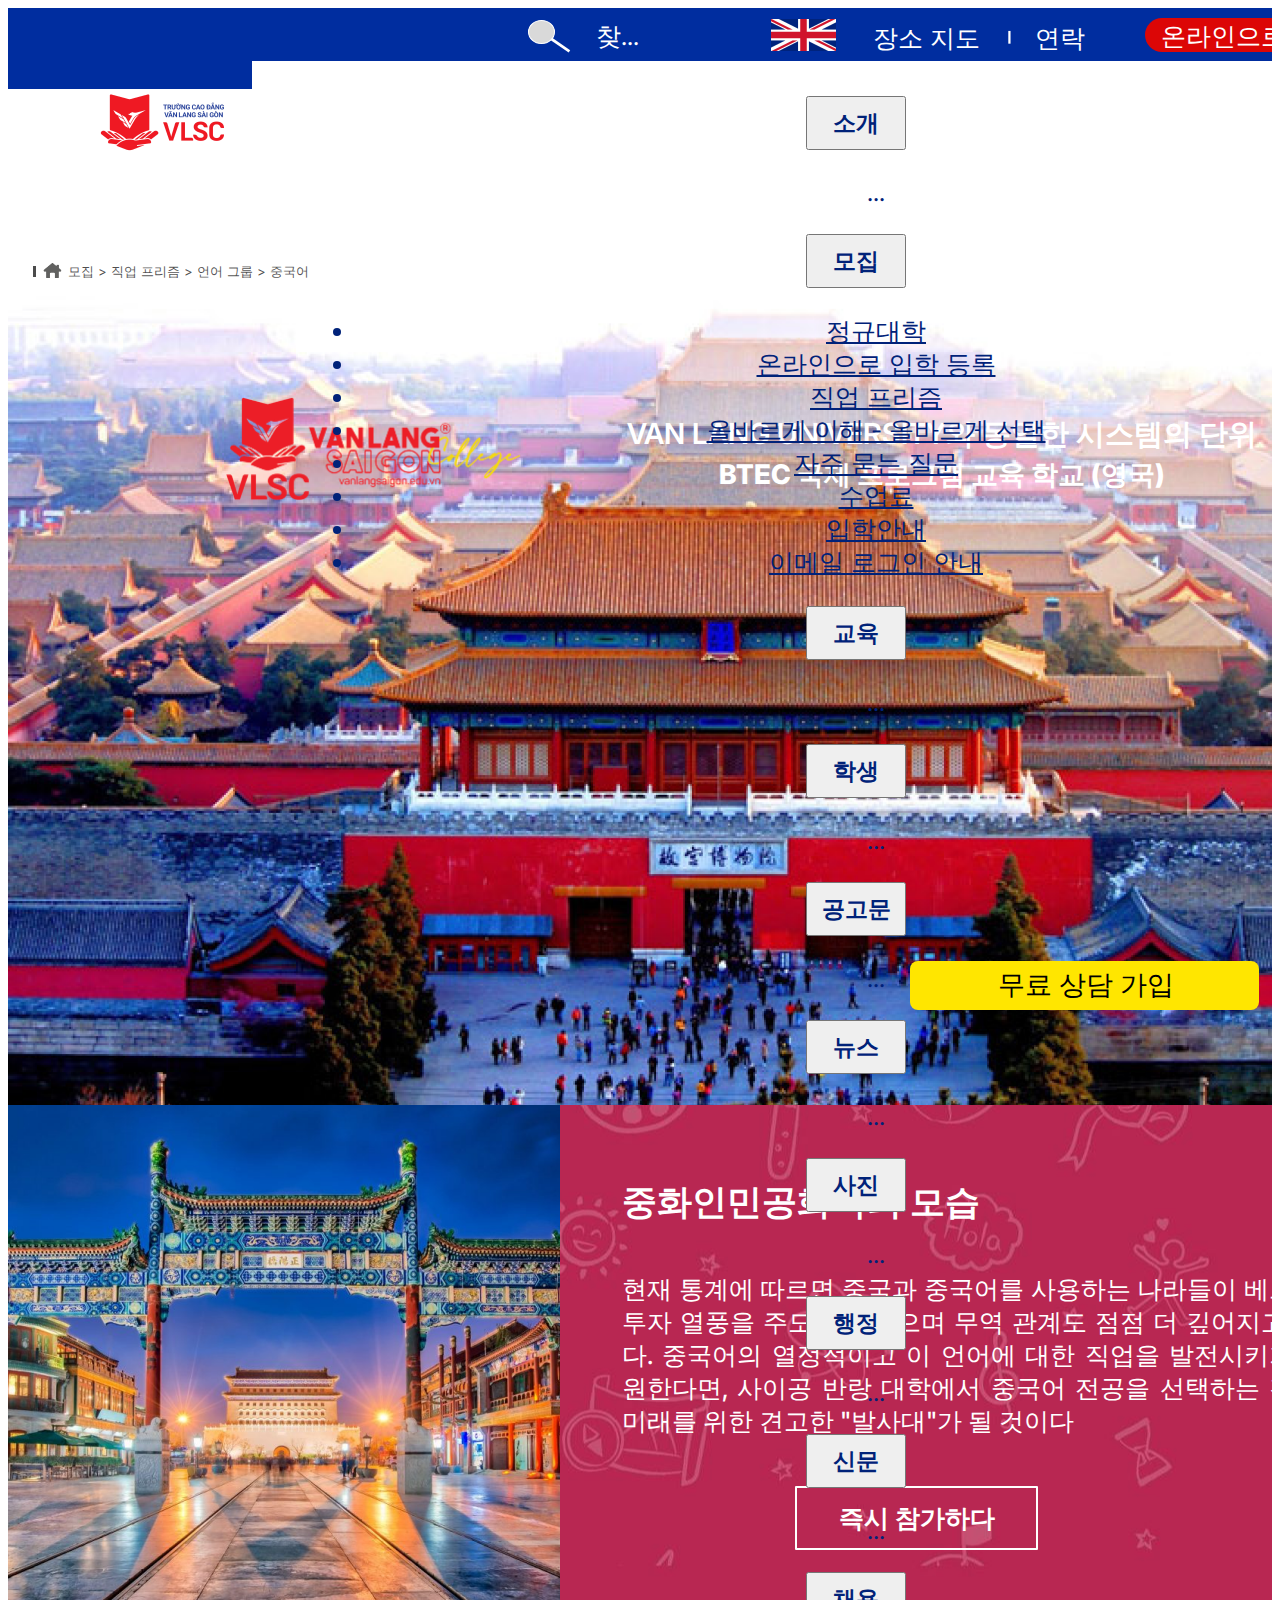
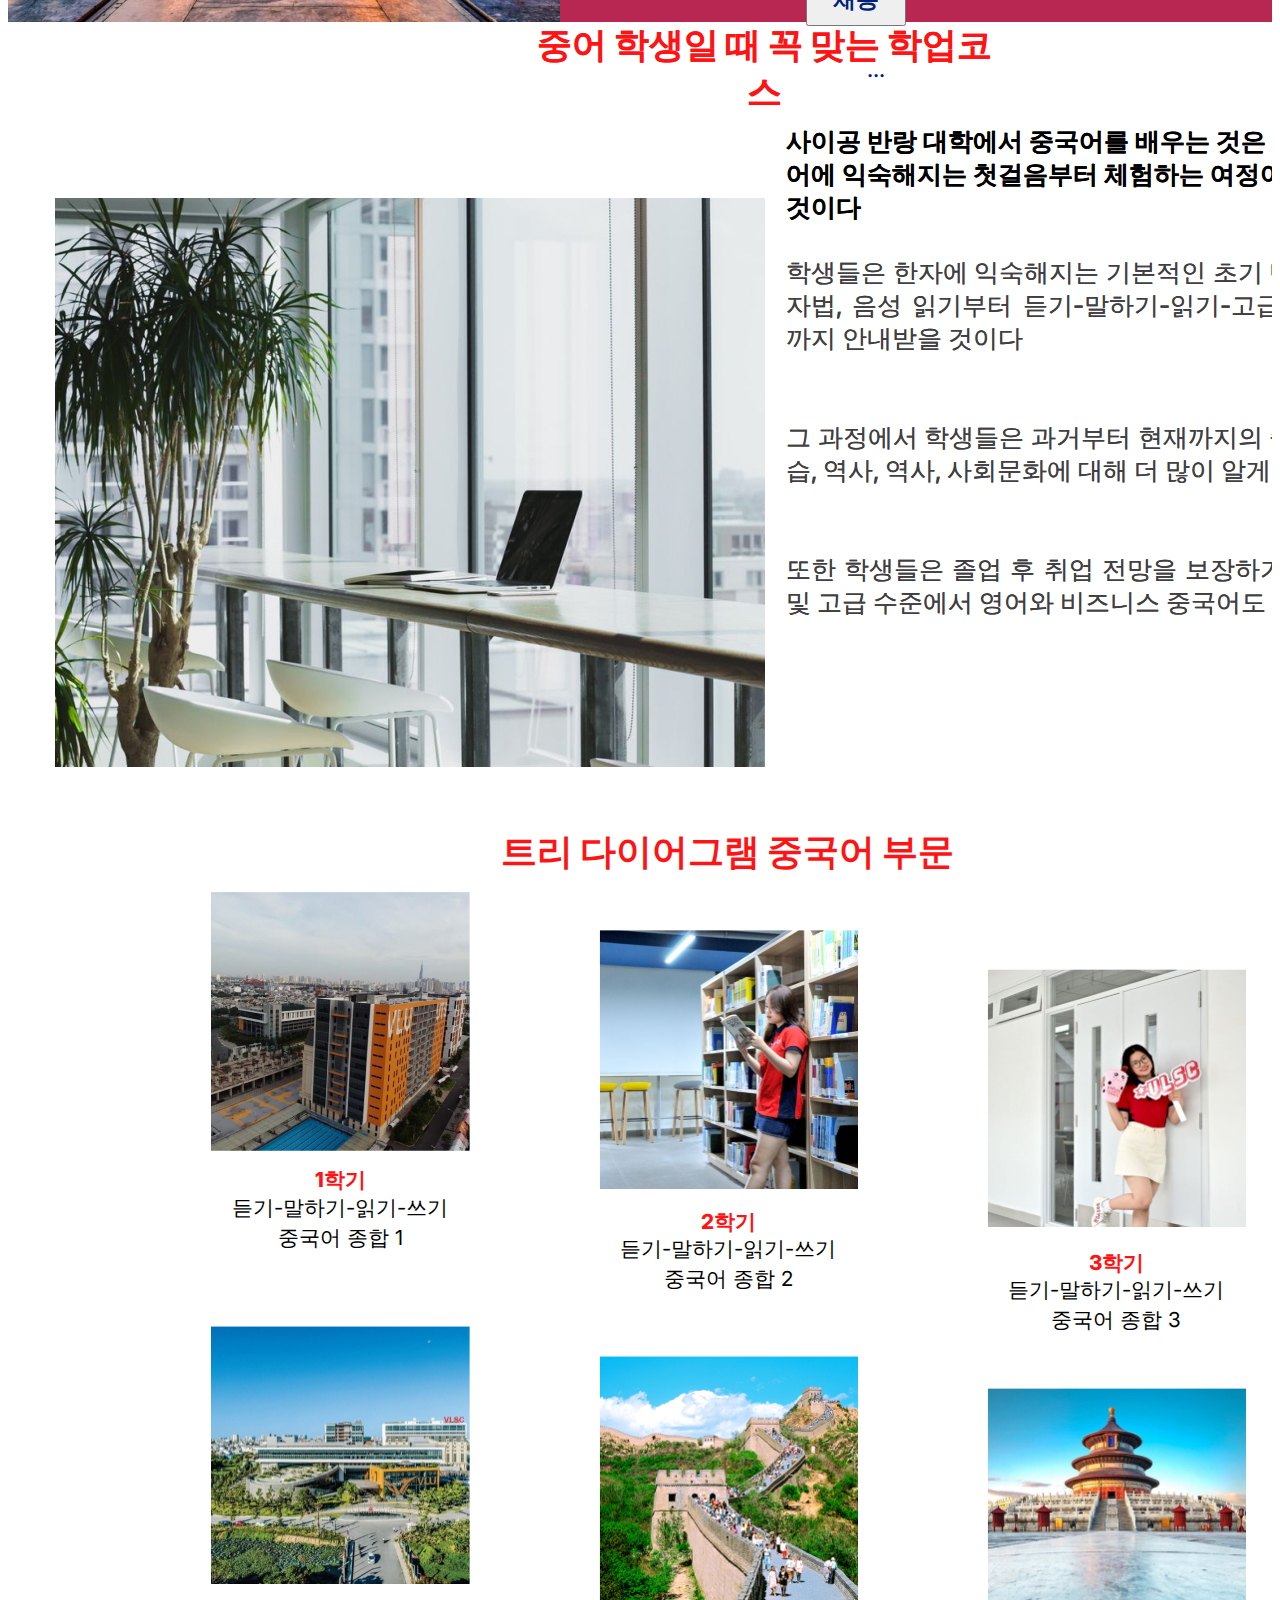
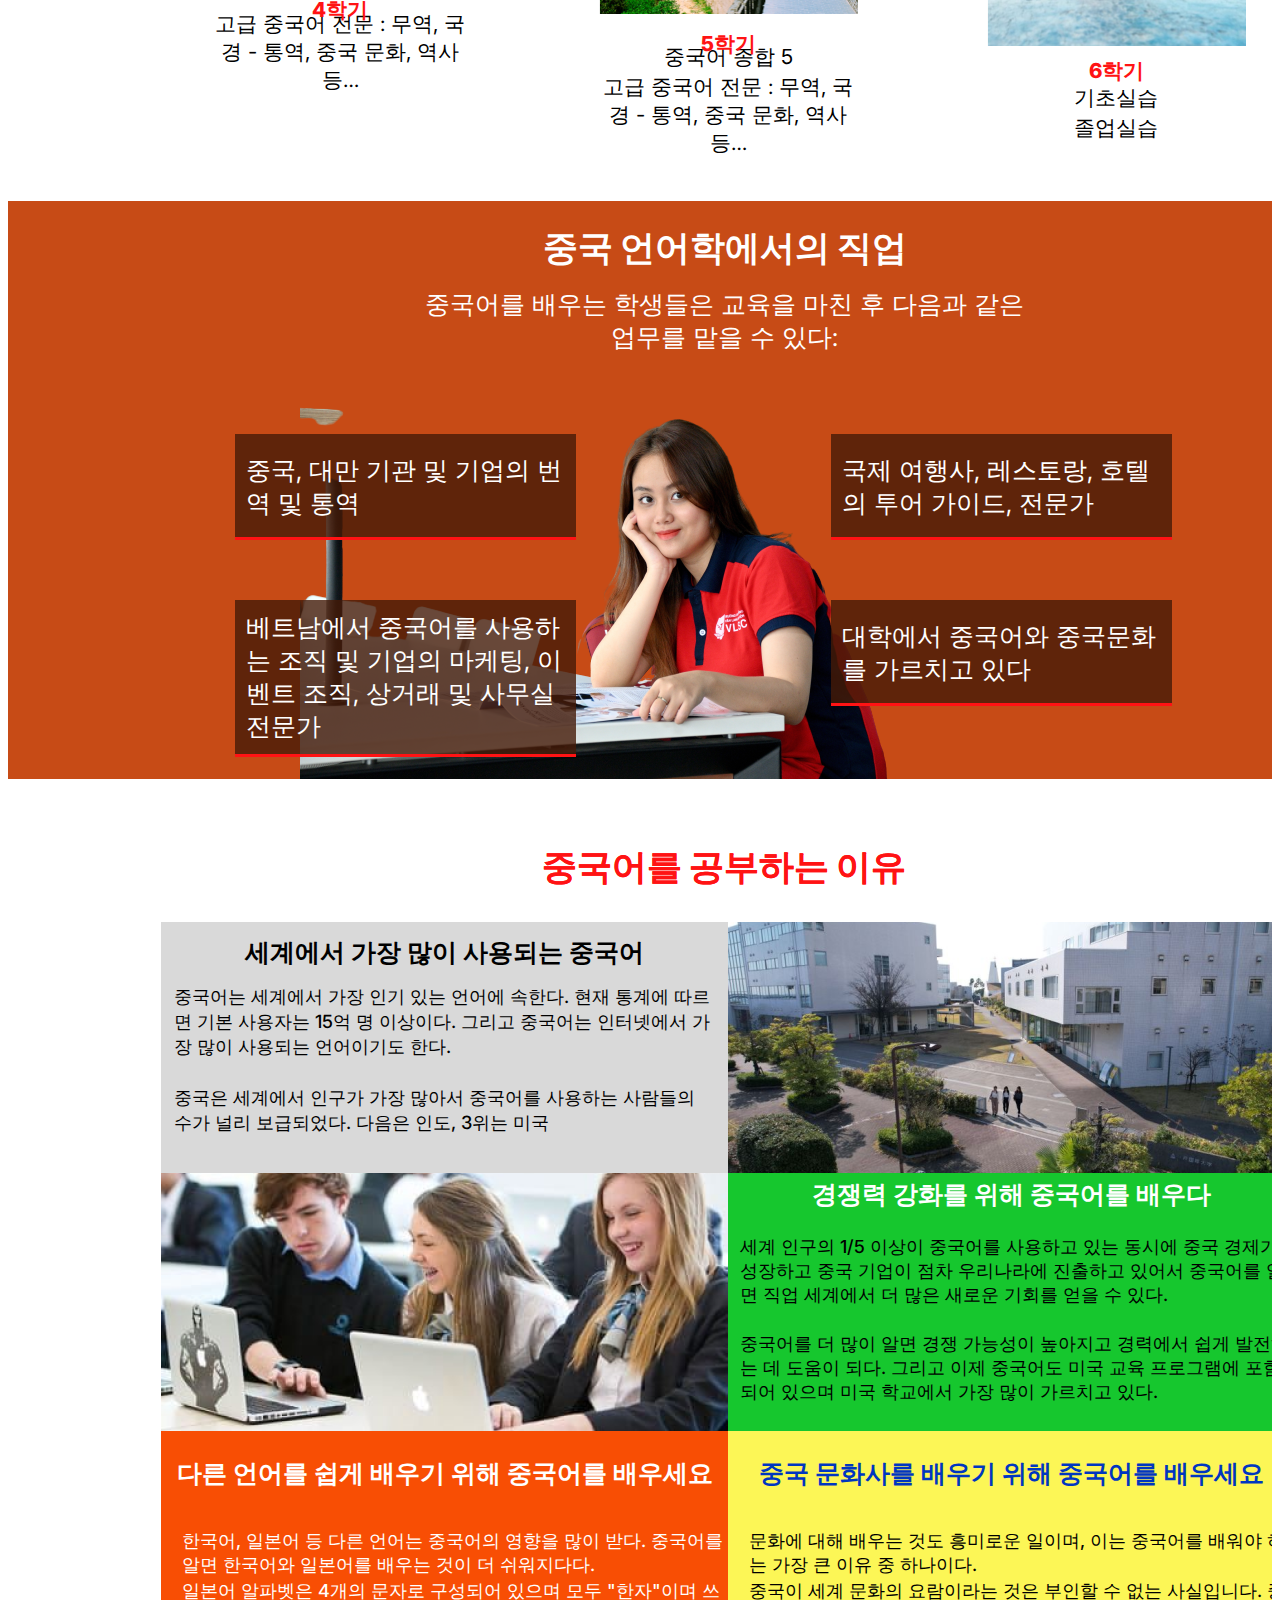
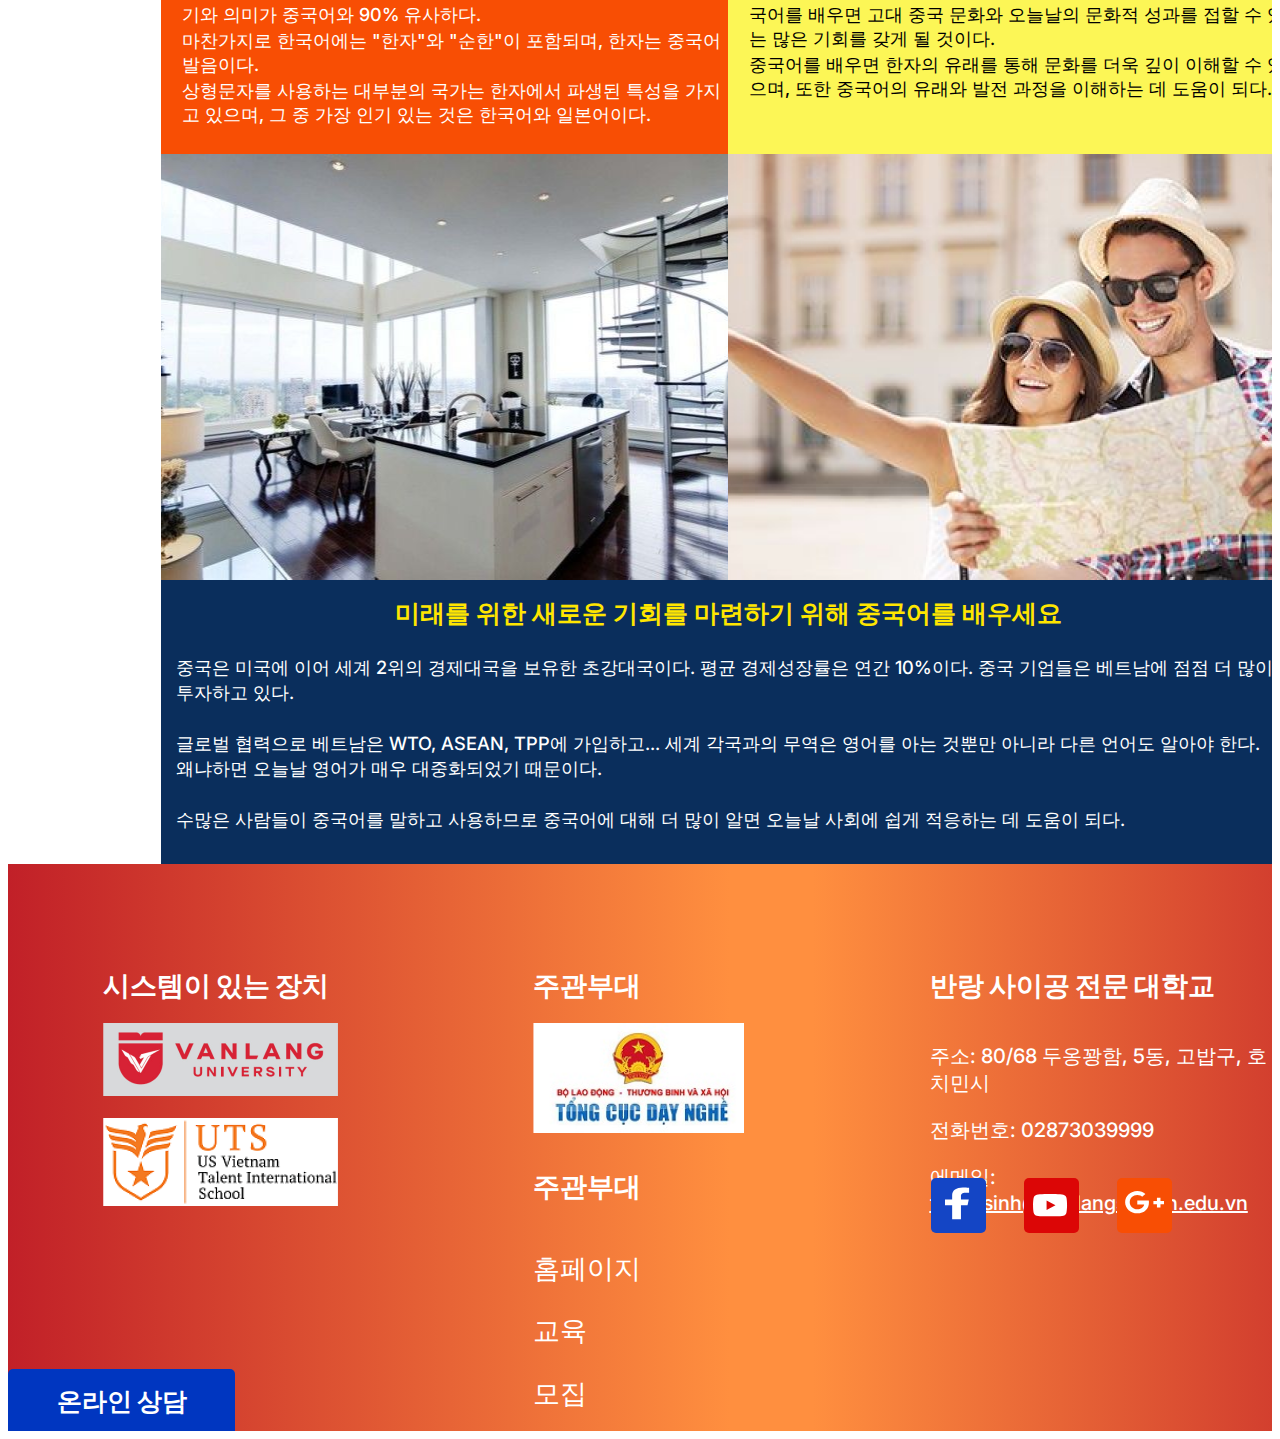
<file: desktop3.html>
<!DOCTYPE html>
<html>
  <head>
    <meta charset="utf-8" />
    <meta name="viewport" content="initial-scale=1, width=device-width" />

    <link rel="stylesheet" href="./desktop3.css" />
    <link
      rel="stylesheet"
      href="https://fonts.googleapis.com/css2?family=Inter:wght@400;500;600;700;800&display=swap"
    />
    <!-- Bootstrap -->
    <link href="https://cdn.jsdelivr.net/npm/bootstrap@5.0.2/dist/css/bootstrap.min.css" rel="stylesheet" 
    integrity="sha384-EVSTQN3/azprG1Anm3QDgpJLIm9Nao0Yz1ztcQTwFspd3yD65VohhpuuCOmLASjC" crossorigin="anonymous">
    <script src="https://cdn.jsdelivr.net/npm/bootstrap@5.0.2/dist/js/bootstrap.bundle.min.js" 
    integrity="sha384-MrcW6ZMFYlzcLA8Nl+NtUVF0sA7MsXsP1UyJoMp4YLEuNSfAP+JcXn/tWtIaxVXM" crossorigin="anonymous"></script>

    <!-- FONTAWESOME -->
    <link rel="stylesheet" href="https://cdnjs.cloudflare.com/ajax/libs/font-awesome/6.4.2/css/all.min.css" 
    integrity="sha512-z3gLpd7yknf1YoNbCzqRKc4qyor8gaKU1qmn+CShxbuBusANI9QpRohGBreCFkKxLhei6S9CQXFEbbKuqLg0DA==" 
    crossorigin="anonymous" referrerpolicy="no-referrer" />
  </head>
  <body>
    <div class="desktop3">
      <div class="desk10-parent">
        <div class="desk10">
          <div class="desk10-child"></div>
          <div class="div">
            미래를 위한 새로운 기회를 마련하기 위해 중국어를 배우세요
          </div>
          <div class="wto-asean-tpp-container">
            <p class="p">
              중국은 미국에 이어 세계 2위의 경제대국을 보유한 초강대국이다. 평균
              경제성장률은 연간 10%이다. 중국 기업들은 베트남에 점점 더 많이
              투자하고 있다.
            </p>
            <p class="p">&nbsp;</p>
            <p class="p">
              글로벌 협력으로 베트남은 WTO, ASEAN, TPP에 가입하고... 세계
              각국과의 무역은 영어를 아는 것뿐만 아니라 다른 언어도 알아야 한다.
              왜냐하면 오늘날 영어가 매우 대중화되었기 때문이다.
            </p>
            <p class="p">&nbsp;</p>
            <p class="p1">
              수많은 사람들이 중국어를 말하고 사용하므로 중국어에 대해 더 많이
              알면 오늘날 사회에 쉽게 적응하는 데 도움이 되다.
            </p>
          </div>
        </div>
        <div class="desk9">
          <div class="desk9-child"></div>
          <div class="div1">중국 문화사를 배우기 위해 중국어를 배우세요</div>
          <div class="div2">
            <p class="p">
              문화에 대해 배우는 것도 흥미로운 일이며, 이는 중국어를 배워야 하는
              가장 큰 이유 중 하나이다.
            </p>
            <p class="p">
              중국이 세계 문화의 요람이라는 것은 부인할 수 없는 사실입니다.
              중국어를 배우면 고대 중국 문화와 오늘날의 문화적 성과를 접할 수
              있는 많은 기회를 갖게 될 것이다.
            </p>
            <p class="p1">
              중국어를 배우면 한자의 유래를 통해 문화를 더욱 깊이 이해할 수
              있으며, 또한 중국어의 유래와 발전 과정을 이해하는 데 도움이 되다.
            </p>
          </div>
          <img class="image-16-icon" alt="" src="./public/image-16@2x.png" />
        </div>
        <div class="desk8">
          <div class="desk8-child"></div>
          <img class="image-16-icon" alt="" src="./public/image-15@2x.png" />

          <div class="div1">다른 언어를 쉽게 배우기 위해 중국어를 배우세요</div>
          <div class="div4">
            <p class="p">
              한국어, 일본어 등 다른 언어는 중국어의 영향을 많이 받다. 중국어를
              알면 한국어와 일본어를 배우는 것이 더 쉬워지다다.
            </p>
            <p class="p">
              일본어 알파벳은 4개의 문자로 구성되어 있으며 모두 "한자"이며
              쓰기와 의미가 중국어와 90% 유사하다.
            </p>
            <p class="p">
              마찬가지로 한국어에는 "한자"와 "순한"이 포함되며, 한자는 중국어
              발음이다.
            </p>
            <p class="p1">
              상형문자를 사용하는 대부분의 국가는 한자에서 파생된 특성을 가지고
              있으며, 그 중 가장 인기 있는 것은 한국어와 일본어이다.
            </p>
          </div>
        </div>
        <div class="desk7">
          <div class="desk7-child"></div>
          <img class="image-14-icon" alt="" src="./public/image-14@2x.png" />

          <div class="div5">경쟁력 강화를 위해 중국어를 배우다</div>
          <div class="div6">
            <p class="p">
              세계 인구의 1/5 이상이 중국어를 사용하고 있는 동시에 중국 경제가
              성장하고 중국 기업이 점차 우리나라에 진출하고 있어서 중국어를 알면
              직업 세계에서 더 많은 새로운 기회를 얻을 수 있다.
            </p>
            <p class="p">&nbsp;</p>
            <p class="p1">
              중국어를 더 많이 알면 경쟁 가능성이 높아지고 경력에서 쉽게
              발전하는 데 도움이 되다. 그리고 이제 중국어도 미국 교육 프로그램에
              포함되어 있으며 미국 학교에서 가장 많이 가르치고 있다.
            </p>
          </div>
        </div>
        <div class="desk6">
          <div class="desk6-child"></div>
          <img class="image-13-icon" alt="" src="./public/image-13@2x.png" />

          <div class="div7">
            <p class="p">
              중국어는 세계에서 가장 인기 있는 언어에 속한다. 현재 통계에 따르면
              기본 사용자는 15억 명 이상이다. 그리고 중국어는 인터넷에서 가장
              많이 사용되는 언어이기도 한다.
            </p>
            <p class="p">&nbsp;</p>
            <p class="p1">
              중국은 세계에서 인구가 가장 많아서 중국어를 사용하는 사람들의 수가
              널리 보급되었다. 다음은 인도, 3위는 미국
            </p>
          </div>
          <div class="div8">세계에서 가장 많이 사용되는 중국어</div>
        </div>
        <div class="div9">중국어를 공부하는 이유</div>
        <div class="desk5">
          <div class="desk5-child"></div>
          <img class="image-12-icon" alt="" src="./public/image-12@2x.png" />

          <div class="div10">중국 언어학에서의 직업</div>
          <div class="div11">
            중국어를 배우는 학생들은 교육을 마친 후 다음과 같은 업무를 맡을 수
            있다:
          </div>
          <div class="rectangle-parent">
            <div class="group-child"></div>
            <div class="div12">중국, 대만 기관 및 기업의 번역 및 통역</div>
          </div>
          <div class="rectangle-group">
            <div class="group-child"></div>
            <div class="div12">
              국제 여행사, 레스토랑, 호텔의 투어 가이드, 전문가
            </div>
          </div>
          <div class="rectangle-container">
            <div class="group-child"></div>
            <div class="div12">대학에서 중국어와 중국문화를 가르치고 있다</div>
          </div>
          <div class="group-div">
            <div class="rectangle-div"></div>
            <div class="div15">
              베트남에서 중국어를 사용하는 조직 및 기업의 마케팅, 이벤트 조직,
              상거래 및 사무실 전문가
            </div>
          </div>
        </div>
        <div class="desk4">
          <div class="div16">트리 다이어그램 중국어 부문</div>
          <div class="hk1">
            <div class="div17">
              <span class="txt">
                <p class="p13">듣기-말하기-읽기-쓰기</p>
                <p class="p1">중국어 종합 1</p>
              </span>
            </div>
            <div class="div18">1학기</div>
            <img class="image-6-icon" alt="" src="./public/image-6@2x.png" />
          </div>
          <div class="hk2">
            <div class="div19">
              <span class="txt">
                <p class="p13">듣기-말하기-읽기-쓰기</p>
                <p class="p1">중국어 종합 2</p>
              </span>
            </div>
            <div class="div20">2학기</div>
            <img class="image-6-icon" alt="" src="./public/image-7@2x.png" />
          </div>
          <div class="hk3">
            <div class="div21">
              <span class="txt">
                <p class="p13">듣기-말하기-읽기-쓰기</p>
                <p class="p1">중국어 종합 3</p>
              </span>
            </div>
            <div class="div22">3학기</div>
            <img class="image-6-icon" alt="" src="./public/image-10@2x.png" />
          </div>
          <div class="hk4">
            <div class="div23 mt-3">
              고급 중국어 전문 : 무역, 국경 - 통역, 중국 문화, 역사 등…
            </div>
            <div class="div24">4학기</div>
            <img class="image-6-icon" alt="" src="./public/image-8@2x.png" />
          </div>
          <div class="hk5">
            <div class="div25 mt-4">
              <span class="txt">
                <p class="p13">중국어 종합 5</p>
                <p class="p1">
                  고급 중국어 전문 : 무역, 국경 - 통역, 중국 문화, 역사 등…
                </p>
              </span>
            </div>
            <div class="div26">5학기</div>
            <img class="image-6-icon" alt="" src="./public/image-11@2x.png" />
          </div>
          <div class="hk6">
            <div class="div27">
              <span class="txt">
                <p class="p13">기초실습</p>
                <p class="p1">졸업실습</p>
              </span>
            </div>
            <div class="div28">6학기</div>
            <img class="image-6-icon" alt="" src="./public/image-9@2x.png" />
          </div>
        </div>
        <div class="desk3">
          <img class="image-5-icon" alt="" src="./public/image-5@2x.png" />

          <div class="div29">중어 학생일 때 꼭 맞는 학업코스</div>
          <div class="div30">
            사이공 반랑 대학에서 중국어를 배우는 것은 중국어에 익숙해지는
            첫걸음부터 체험하는 여정이 될 것이다
          </div>
          <div class="div31">
            <p class="p">
              학생들은 한자에 익숙해지는 기본적인 초기 단계부터 철자법, 음성
              읽기부터 듣기-말하기-읽기-고급 쓰기 기술까지 안내받을 것이다
            </p>
            <p class="p">&nbsp;</p>
            <p class="p">&nbsp;</p>
            <p class="p">
              그 과정에서 학생들은 과거부터 현재까지의 중국인과 관습, 역사,
              역사, 사회문화에 대해 더 많이 알게 되었다
            </p>
            <p class="p">&nbsp;</p>
            <p class="p">&nbsp;</p>
            <p class="p1">
              또한 학생들은 졸업 후 취업 전망을 보장하기 위해 중급 및 고급
              수준에서 영어와 비즈니스 중국어도 배운다
            </p>
          </div>
        </div>
        <div class="desk2">
          <img class="image-3-icon" alt="" src="./public/image-3@2x.png" />

          <div class="div32">
            현재 통계에 따르면 중국과 중국어를 사용하는 나라들이 베트남 투자
            열풍을 주도하고 있으며 무역 관계도 점점 더 깊어지고 있다. 중국어의
            열정적이고 이 언어에 대한 직업을 발전시키기를 원한다면, 사이공 반랑
            대학에서 중국어 전공을 선택하는 것은 미래를 위한 견고한 "발사대"가
            될 것이다
          </div>
          <img class="image-4-icon" alt="" src="./public/image-4@2x.png" />

          <b class="b">중화인민공화국의 모습</b>
          <div class="button">
            <div class="button-child"></div>
            <div class="div33">즉시 참가하다</div>
          </div>
        </div>
        <div class="desk11" style="margin-top: 120px;">
          <div class="desk11-child" style="height: 700px; margin-top: 10px;"></div>
          <img class="image-26-icon" alt="" src="./public/image-26@2x.png" />
  
          <img class="image-27-icon" alt="" src="./public/image-27@2x.png" />
  
          <div class="div19" style="font-size: 20pt;">시스템이 있는 장치</div>
          <div class="div20" style="font-size: 20pt;">주관부대</div>
          <div class="div21" style="font-size: 20pt;">반랑 사이공 전문 대학교</div>
          <div class="div22" style="font-size: 20pt;">주관부대</div>
          <div class="div23" style="font-size: 12pt;">
            <p class="p18">홈페이지</p>
            <p class="p18">교육</p>
            <p class="p4">모집</p>
          </div>
          <div class="tuyensinhvanlangsaigoneduvn" style="font-size: 14pt;">
            <p class="p21">주소: 80/68 두옹꽝함, 5동, 고밥구, 호치민시</p>
            <p class="p21">전화번호: 02873039999</p>
            <p class="p4">
              에메일:
              <a
                class="tuyensinhvanlangsaigoneduvn2"
                href="mailto:tuyensinh@vanlangsaigon.edu.vn"
                target="_blank"
              >
                <span class="tuyensinhvanlangsaigoneduvn3"
                  >tuyensinh@vanlangsaigon.edu.vn</span
                >
              </a>
            </p>
          </div>
          <img class="image-28-icon" alt="" src="./public/image-28@2x.png" />
  
          <div class="youtube">
            <i class="fa-brands fa-youtube youtubes"></i><div class="youtube-child"></div>
          </div>
          <div class="fb">
            <i class="fa-brands fa-facebook-f facebook"></i><div class="fb-child"></div>
          </div>
          <div class="gg">
            <i class="fa-brands fa-google-plus-g ggcong"></i><div class="gg-child"></div>
          </div>
          <div class="phone">
          <i class="fa-solid fa-phone-volume dienthoai"></i><div class="phone-child"></div>
        </div>
          <div class="desk11-item"></div>
          <div class="div24">온라인 상담</div>
        </div>
      </div>
      <div class="desk10-parent">
        <div class="desk10">
          <div class="desk10-child" ></div>
          <div class="div">
            미래를 위한 새로운 기회를 마련하기 위해 중국어를 배우세요
          </div>
          <div class="wto-asean-tpp-container" style="font-size: 13.7pt;">
            <p class="p">
              중국은 미국에 이어 세계 2위의 경제대국을 보유한 초강대국이다. 평균
              경제성장률은 연간 10%이다. 중국 기업들은 베트남에 점점 더 많이
              투자하고 있다.
            </p>
            <p class="p">&nbsp;</p>
            <p class="p">
              글로벌 협력으로 베트남은 WTO, ASEAN, TPP에 가입하고... 세계
              각국과의 무역은 영어를 아는 것뿐만 아니라 다른 언어도 알아야 한다.
              왜냐하면 오늘날 영어가 매우 대중화되었기 때문이다.
            </p>
            <p class="p">&nbsp;</p>
            <p class="p1">
              수많은 사람들이 중국어를 말하고 사용하므로 중국어에 대해 더 많이
              알면 오늘날 사회에 쉽게 적응하는 데 도움이 되다.
            </p>
          </div>
        </div>
        <div class="desk9">
          <div class="desk9-child"></div>
          <div class="div1">중국 문화사를 배우기 위해 중국어를 배우세요</div>
          <div class="div2" style="font-size: 13.5pt;">
            <p class="p">
              문화에 대해 배우는 것도 흥미로운 일이며, 이는 중국어를 배워야 하는
              가장 큰 이유 중 하나이다.
            </p>
            <p class="p">
              중국이 세계 문화의 요람이라는 것은 부인할 수 없는 사실입니다.
              중국어를 배우면 고대 중국 문화와 오늘날의 문화적 성과를 접할 수
              있는 많은 기회를 갖게 될 것이다.
            </p>
            <p class="p1">
              중국어를 배우면 한자의 유래를 통해 문화를 더욱 깊이 이해할 수
              있으며, 또한 중국어의 유래와 발전 과정을 이해하는 데 도움이 되다.
            </p>
          </div>
          <img class="image-16-icon" alt="" src="./public/image-16@2x.png" />
        </div>
        <div class="desk8">
          <div class="desk8-child"></div>
          <img class="image-16-icon" alt="" src="./public/image-15@2x.png" />

          <div class="div1">다른 언어를 쉽게 배우기 위해 중국어를 배우세요</div>
          <div class="div4" style="font-size: 13.5pt;">
            <p class="p">
              한국어, 일본어 등 다른 언어는 중국어의 영향을 많이 받다. 중국어를
              알면 한국어와 일본어를 배우는 것이 더 쉬워지다다.
            </p>
            <p class="p">
              일본어 알파벳은 4개의 문자로 구성되어 있으며 모두 "한자"이며
              쓰기와 의미가 중국어와 90% 유사하다.
            </p>
            <p class="p">
              마찬가지로 한국어에는 "한자"와 "순한"이 포함되며, 한자는 중국어
              발음이다.
            </p>
            <p class="p1">
              상형문자를 사용하는 대부분의 국가는 한자에서 파생된 특성을 가지고
              있으며, 그 중 가장 인기 있는 것은 한국어와 일본어이다.
            </p>
          </div>
        </div>
        <div class="desk7">
          <div class="desk7-child"></div>
          <img class="image-14-icon" alt="" src="./public/image-14@2x.png" />

          <div class="div5">경쟁력 강화를 위해 중국어를 배우다</div>
          <div class="div6" style="font-size: 13.5pt;">
            <p class="p">
              세계 인구의 1/5 이상이 중국어를 사용하고 있는 동시에 중국 경제가
              성장하고 중국 기업이 점차 우리나라에 진출하고 있어서 중국어를 알면
              직업 세계에서 더 많은 새로운 기회를 얻을 수 있다.
            </p>
            <p class="p">&nbsp;</p>
            <p class="p1">
              중국어를 더 많이 알면 경쟁 가능성이 높아지고 경력에서 쉽게
              발전하는 데 도움이 되다. 그리고 이제 중국어도 미국 교육 프로그램에
              포함되어 있으며 미국 학교에서 가장 많이 가르치고 있다.
            </p>
          </div>
        </div>
        <div class="desk6">
          <div class="desk6-child"></div>
          <img class="image-13-icon" alt="" src="./public/image-13@2x.png" />

          <div class="div7" style="font-size: 13.7pt;">
            <p class="p">
              중국어는 세계에서 가장 인기 있는 언어에 속한다. 현재 통계에 따르면
              기본 사용자는 15억 명 이상이다. 그리고 중국어는 인터넷에서 가장
              많이 사용되는 언어이기도 한다.
            </p>
            <p class="p">&nbsp;</p>
            <p class="p1">
              중국은 세계에서 인구가 가장 많아서 중국어를 사용하는 사람들의 수가
              널리 보급되었다. 다음은 인도, 3위는 미국
            </p>
          </div>
          <div class="div8">세계에서 가장 많이 사용되는 중국어</div>
        </div>
        <div class="div9">중국어를 공부하는 이유</div>
        <div class="desk5">
          <div class="desk5-child"></div>
          <img class="image-12-icon" alt="" src="./public/image-12@2x.png" />

          <div class="div10">중국 언어학에서의 직업</div>
          <div class="div11">
            중국어를 배우는 학생들은 교육을 마친 후 다음과 같은 업무를 맡을 수
            있다:
          </div>
          <div class="rectangle-parent">
            <div class="group-child"></div>
            <div class="div12">중국, 대만 기관 및 기업의 번역 및 통역</div>
          </div>
          <div class="rectangle-group">
            <div class="group-child"></div>
            <div class="div12">
              국제 여행사, 레스토랑, 호텔의 투어 가이드, 전문가
            </div>
          </div>
          <div class="rectangle-container">
            <div class="group-child"></div>
            <div class="div12">대학에서 중국어와 중국문화를 가르치고 있다</div>
          </div>
          <div class="group-div">
            <div class="rectangle-div"></div>
            <div class="div15">
              베트남에서 중국어를 사용하는 조직 및 기업의 마케팅, 이벤트 조직,
              상거래 및 사무실 전문가
            </div>
          </div>
        </div>
        
        <div class="desk3">
          <img class="image-5-icon" alt="" src="./public/image-5@2x.png" />

          <div class="div29">중어 학생일 때 꼭 맞는 학업코스</div>
          <div class="div30">
            사이공 반랑 대학에서 중국어를 배우는 것은 중국어에 익숙해지는
            첫걸음부터 체험하는 여정이 될 것이다
          </div>
          <div class="div31">
            <p class="p">
              학생들은 한자에 익숙해지는 기본적인 초기 단계부터 철자법, 음성
              읽기부터 듣기-말하기-읽기-고급 쓰기 기술까지 안내받을 것이다
            </p>
            <p class="p">&nbsp;</p>
            <p class="p">&nbsp;</p>
            <p class="p">
              그 과정에서 학생들은 과거부터 현재까지의 중국인과 관습, 역사,
              역사, 사회문화에 대해 더 많이 알게 되었다
            </p>
            <p class="p">&nbsp;</p>
            <p class="p">&nbsp;</p>
            <p class="p1">
              또한 학생들은 졸업 후 취업 전망을 보장하기 위해 중급 및 고급
              수준에서 영어와 비즈니스 중국어도 배운다
            </p>
          </div>
        </div>
        <div class="desk2">
          <img class="image-3-icon" alt="" src="./public/image-3@2x.png" />

          <div class="div72">
            현재 통계에 따르면 중국과 중국어를 사용하는 나라들이 베트남 투자
            열풍을 주도하고 있으며 무역 관계도 점점 더 깊어지고 있다. 중국어의
            열정적이고 이 언어에 대한 직업을 발전시키기를 원한다면, 사이공 반랑
            대학에서 중국어 전공을 선택하는 것은 미래를 위한 견고한 "발사대"가
            될 것이다
          </div>
          <img class="image-4-icon" alt="" src="./public/image-4@2x.png" />

          <b class="b1">중화인민공화국의 모습</b>
          <div class="button">
            <div class="button-child"></div>
            <div class="div33">즉시 참가하다</div>
          </div>
        </div>
        <div class="desk11">
          <div class="desk11-child"></div>
          <img class="image-26-icon" alt="" src="./public/image-26@2x.png" />

          <img class="image-27-icon" alt="" src="./public/image-27@2x.png" />

          <div class="div34" style="font-size: 20pt;">시스템이 있는 장치</div>
          <div class="div35" style="font-size: 20pt;">주관부대</div>
          <div class="div36" style="font-size: 20pt;">반랑 사이공 전문 대학교</div>
          <div class="div37" style="font-size: 20pt;">주관부대</div>
          <div class="div38" style="font-size: 20pt;">
            <p class="p26">홈페이지</p>
            <p class="p26">교육</p>
            <p class="p1">모집</p>
          </div>
          <div class="tuyensinhvanlangsaigoneduvn">
            <p class="p29">주소: 80/68 두옹꽝함, 5동, 고밥구, 호치민시</p>
            <p class="p29">전화번호: 02873039999</p>
            <p class="p1">
              에메일:
              <a
                class="tuyensinhvanlangsaigoneduvn2"
                href="mailto:tuyensinh@vanlangsaigon.edu.vn"
                target="_blank"
              >
                <span class="tuyensinhvanlangsaigoneduvn3"
                  >tuyensinh@vanlangsaigon.edu.vn</span
                >
              </a>
            </p>
          </div>
          <img class="image-28-icon" alt="" src="./public/image-28@2x.png" />

          <div class="youtube mt-5">
            <div class="youtube-child"></div>
            <img class="vector-icon" alt="" src="./public/youtube.svg" />
          </div>
          <div class="fb mt-5">
            <div class="fb-child"></div>
            <img class="vector-icon1" alt="" src="./public/fb.svg" />
          </div>
          <div class="gg mt-5">
            <div class="gg-child"></div>
            <img class="vector-icon2" alt="" src="./public/gg.svg" />
          </div>
          <div class="phone">
            <div class="phone-child"></div>
            <img class="vector-icon3" alt="" src="./public/phone.svg" />
          </div>
          <div class="desk11-item"></div>
          <div class="div39">온라인 상담</div>
        </div>
      </div>
      <img class="desktop3-child" alt="" src="./public/rectangle-150@2x.png" />

      <div class="image-2-parent">
        <img class="image-2-icon" alt="" src="./public/image-2@2x.png" />

        <div class="van-lang-university-container">
          <p class="van-lang-university">
            VAN LANG UNIVERSITY와 동일한 시스템의 단위
          </p>
          <p class="btec">BTEC 국제 프로그램 교육 학교 (영국)</p>
        </div>
      </div>
      <div class="button2">
        <div class="button-inner"></div>
        <div class="div80">무료 상담 가입</div>
      </div>
      <div class="group-parent">
        <div class="rectangle-parent5">
          <div class="group-child5"></div>
          <div class="group-child6"></div>
          <img
            class="rectangle-icon"
            alt=""
            src="./public/rectangle-11@2x.png"
          />

          <div class="group-child7"></div>
          <div class="group-child8"></div>
          <div class="div81">온라인으로 입학 신청</div>
          <div class="div82">찾...</div>
          <div class="ellipse-div"></div>
          <img class="line-icon" alt="" src="./public/line-4.svg" />

          <div class="group-child9"></div>
          <div class="div83">장소 지도</div>
          <img class="group-child10" alt="" src="./public/line-3.svg" />

          <div class="div84">연락</div>
        </div>
        <div class="trang-parent">
          <div class="trang">
            <div class="btn-group">
              <button class="btn btn-sm btnh" type="button" data-bs-toggle="dropdown" aria-expanded="false" style="font-size: 17pt; font-weight: lighter; color: #002279; font-weight: bolder;">
                소개
              </button>
              <ul class="dropdown-menu">
                ...
              </ul>
            </div>
            <div class="btn-group">
              <button class="btn btn-sm btnh" type="button" data-bs-toggle="dropdown" aria-expanded="false" style="font-size: 17pt; font-weight: lighter; color: #002279; font-weight: bolder;">
                모집
              </button>
              <ul class="dropdown-menu">
                <li><a class="dropdown-item" href="#" style="color: #002279;">정규대학</a></li>
                <li><a class="dropdown-item" href="#" style="color: #002279;">온라인으로 입학 등록</a></li>
                <li><a class="dropdown-item" href="#" style="color: #002279;">직업 프리즘</a>
                  <ul class="dropdown-menu dropdown-submenu">
                    <li>
                      <a class="dropdown-item" href="#" style="color: #002279;">언어 그룹</a>
                      <ul class="dropdown-menu dropdown-submenu" style="top: -9.5px;">
                        <li>
                          <a class="dropdown-item" href="#" style="color: #002279;">영어</a>
                        </li>
                        <li>
                          <a class="dropdown-item" href="#" style="color: #002279;">일본어</a>
                        </li>
                        <li>
                          <a class="dropdown-item" href="#" style="color: #002279;">한국어</a>
                        </li>
                        <li>
                          <a class="dropdown-item" href="desktop3.html" style="color: #002279;">중국어</a>
                        </li>
                        <li>
                          <a class="dropdown-item" href="desktop2.html" style="color: #002279;">베트남어와 베트남 문화</a>
                        </li>
                        <li>
                          <a class="dropdown-item" href="desktop4.html" style="color: #002279;">독일어</a>
                        </li>
                      </ul>
                    </li>
                    <li>
                      <a class="dropdown-item" href="#" style="color: #002279;">미디어 산업 그룹</a>
                    </li>
                    <li>
                      <a class="dropdown-item" href="#" style="color: #002279;">경제 및 행정 그룹</a>
                    </li>
                    <li>
                      <a class="dropdown-item" href="#" style="color: #002279;">관광-호텔-음식점 그룹</a>
                    </li>
                    <li>
                      <a class="dropdown-item" href="#" style="color: #002279;">기술 - 디자인산업 그룹</a>
                    </li>
                    <li>
                      <a class="dropdown-item" href="#" style="color: #002279;">뷰티케어산업 그룹</a>
                    </li>
                    <li>
                      <a class="dropdown-item" href="#" style="color: #002279;">연극 배우 - 영화 - 성악 산업 그룹</a>
                    </li>
                  </ul>
                </li>
                <li><a class="dropdown-item" href="#" style="color: #002279;">올바르게 이해 - 올바르게 선택</a></li>
                <li><a class="dropdown-item" href="#" style="color: #002279;">자주 묻는 질문</a></li>
                <li><a class="dropdown-item" href="#" style="color: #002279;">수업료</a></li>
                <li><a class="dropdown-item" href="#" style="color: #002279;">입학안내</a></li>
                <li><a class="dropdown-item" href="#" style="color: #002279;">이메일 로그인 안내</a></li>
              </ul>
            </div>
            <div class="btn-group">
              <button class="btn btn-sm btnh" type="button" data-bs-toggle="dropdown" aria-expanded="false" style="font-size: 17pt; font-weight: lighter; color: #002279; font-weight: bolder;">
                교육
              </button>
              <ul class="dropdown-menu">
                ...
              </ul>
            </div>
            <div class="btn-group">
              <button class="btn btn-sm btnh" type="button" data-bs-toggle="dropdown" aria-expanded="false" style="font-size: 17pt; font-weight: lighter; color: #002279; font-weight: bolder;">
                학생
              </button>
              <ul class="dropdown-menu">
                ...
              </ul>
            </div>
            <div class="btn-group">
              <button class="btn btn-sm btnh" type="button" data-bs-toggle="dropdown" aria-expanded="false" style="font-size: 17pt; font-weight: lighter; color: #002279; font-weight: bolder;">
                공고문
              </button>
              <ul class="dropdown-menu">
                ...
              </ul>
            </div>
            <div class="btn-group">
              <button class="btn btn-sm btnh" type="button" data-bs-toggle="dropdown" aria-expanded="false" style="font-size: 17pt; font-weight: lighter; color: #002279; font-weight: bolder;">
                뉴스
              </button>
              <ul class="dropdown-menu">
                ...
              </ul>
            </div>
            <div class="btn-group">
              <button class="btn btn-sm btnh" type="button" data-bs-toggle="dropdown" aria-expanded="false" style="font-size: 17pt; font-weight: lighter; color: #002279; font-weight: bolder;">
                사진
              </button>
              <ul class="dropdown-menu">
                ...
              </ul>
            </div>
            <div class="btn-group">
              <button class="btn btn-sm btnh" type="button" data-bs-toggle="dropdown" aria-expanded="false" style="font-size: 17pt; font-weight: lighter; color: #002279; font-weight: bolder;">
                행정
              </button>
              <ul class="dropdown-menu">
                ...
              </ul>
            </div>
            <div class="btn-group">
              <button class="btn btn-sm btnh" type="button" data-bs-toggle="dropdown" aria-expanded="false" style="font-size: 17pt; font-weight: lighter; color: #002279; font-weight: bolder;">
                신문
              </button>
              <ul class="dropdown-menu">
                ...
              </ul>
            </div>
            <div class="btn-group">
              <button class="btn btn-sm btnh" type="button" data-bs-toggle="dropdown" aria-expanded="false" style="font-size: 17pt; font-weight: lighter; color: #002279; font-weight: bolder;">
                채용
              </button>
              <ul class="dropdown-menu">
                ...
              </ul>
            </div>
            <!-- <div class="rectangle-container">
              <div class="instance-child"></div>
              <div class="div5">소개</div>
            </div>
            <div class="group-div">
              <div class="instance-child"></div>
              <div class="div5">모집</div>
            </div>
            <div class="rectangle-parent1">
              <div class="instance-child"></div>
              <div class="div5">교육</div>
            </div>
  
            <div class="rectangle-parent2">
              <div class="instance-child"></div>
              <div class="div5">학생</div>
            </div>
  
  
            <div class="rectangle-parent3">
              <div class="instance-child"></div>
              <div class="div9">공고문</div>
            </div>
  
            <div class="rectangle-parent4">
              <div class="instance-child"></div>
              <div class="div10">뉴스</div>
            </div>
  
  
  
            <div class="rectangle-parent5">
              <div class="instance-child"></div>
              <div class="div10">사진</div>
            </div>
  
            <div class="rectangle-parent6">
              <div class="instance-child"></div>
              <div class="div10">행정</div>
            </div>
            <div class="rectangle-parent7">
              <div class="instance-child"></div>
              <div class="div10">신문</div>
            </div>
            <div class="rectangle-parent8">
              <div class="instance-child"></div>
              <div class="div10">채용</div>
            </div> -->
          </div>
          <img class="group-child11" alt="" src="./public/rectangle-6@2x.png" />
        </div>
      </div>
      <div class="rectangle-parent16">
        <img class="group-child12" alt="" src="./public/rectangle-152@2x.png" width="25px" style=" margin-left: 7px; margin-bottom: 8px;"/>

        <div class="group-child13"></div>
        <div class="div95">
          <span>모집 &gt; 직업 프리즘 &gt; 언어 그룹 &gt; 중국어 </span>
        </div>
      </div>
    </div>
  </body>
</html>
</file>
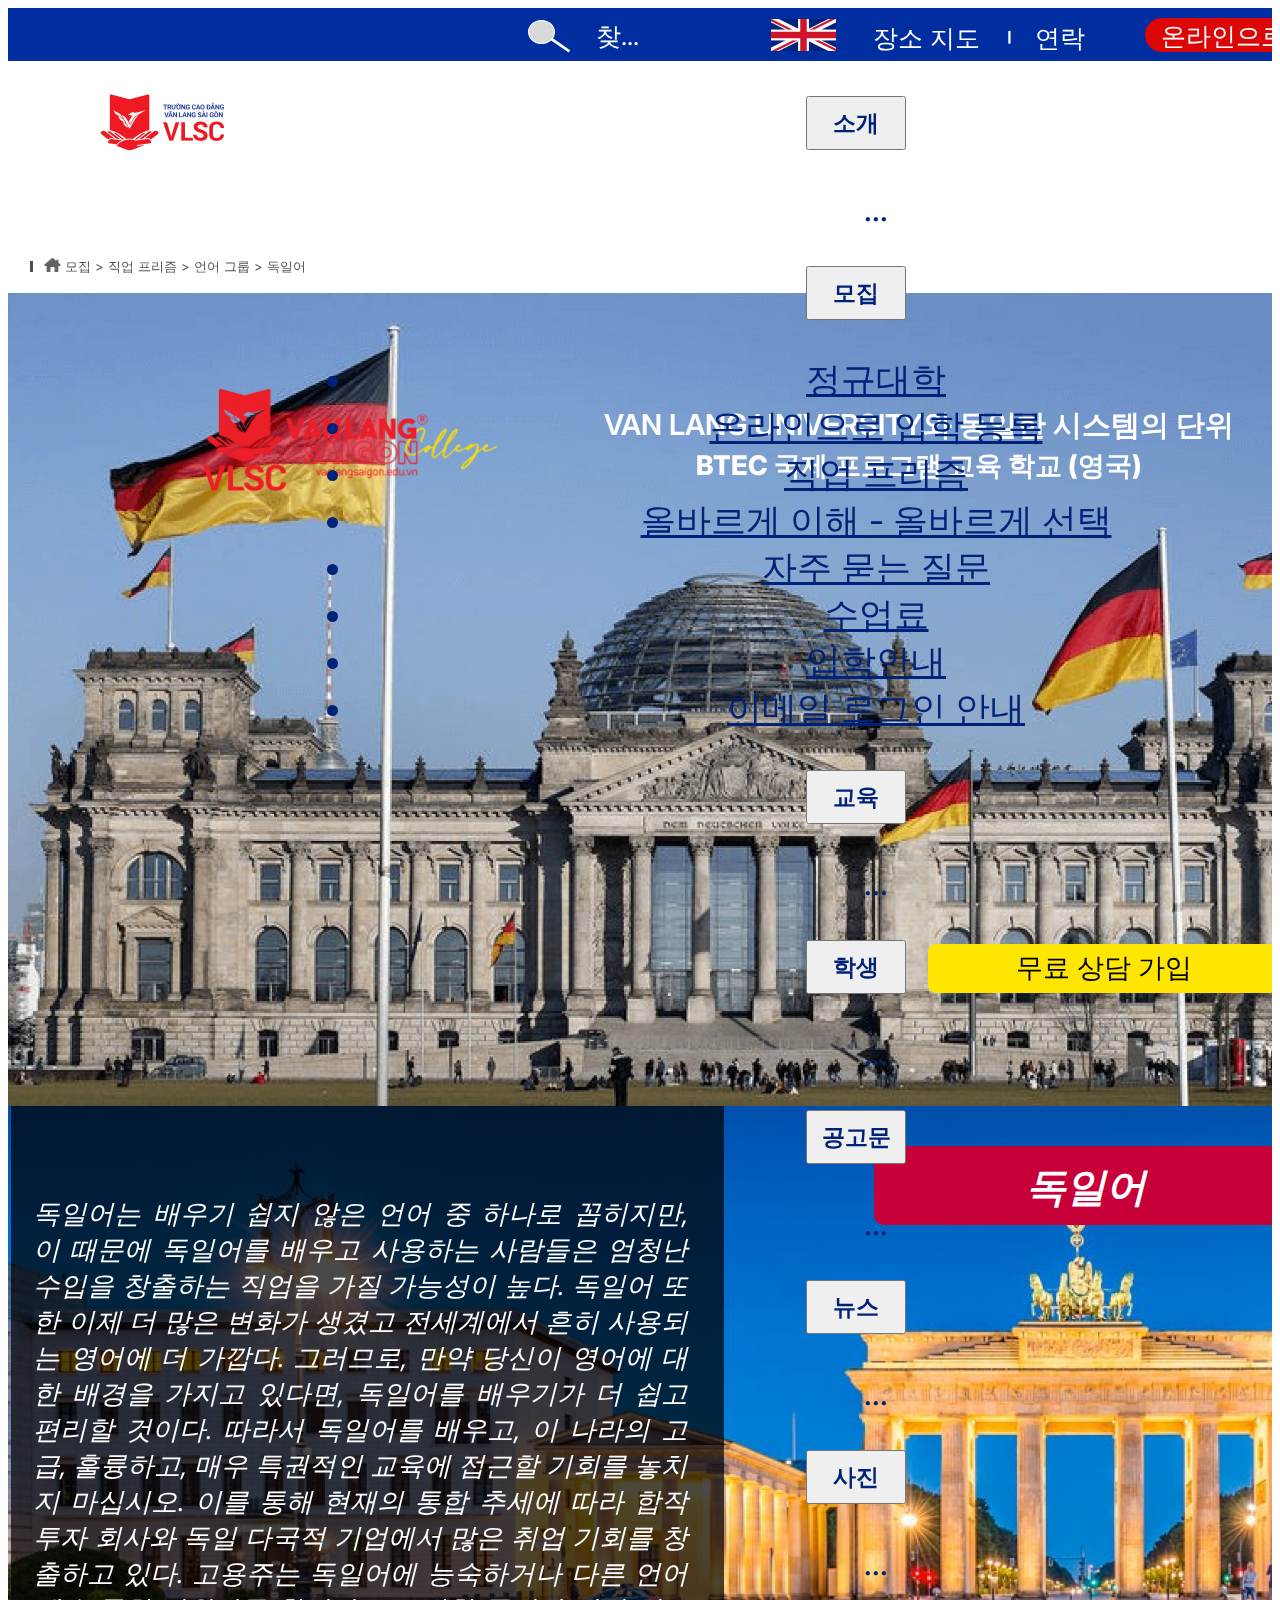
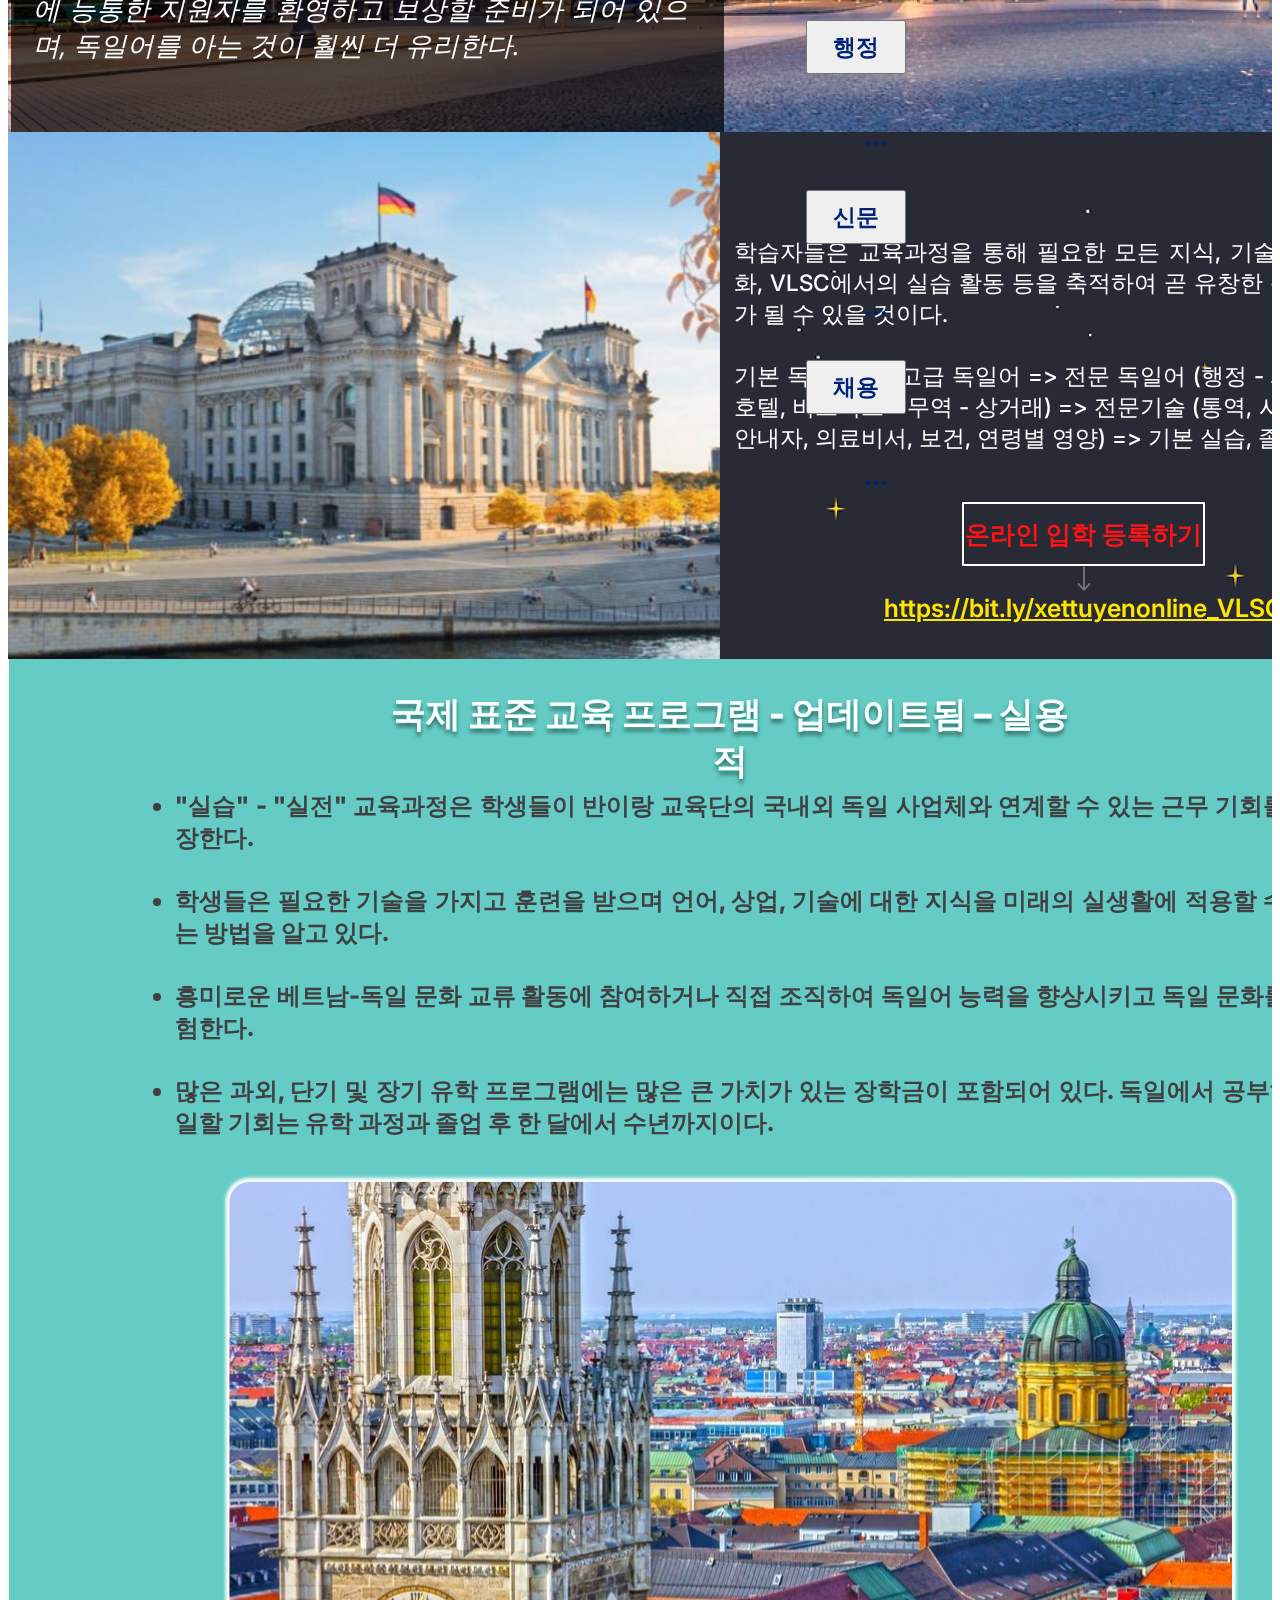
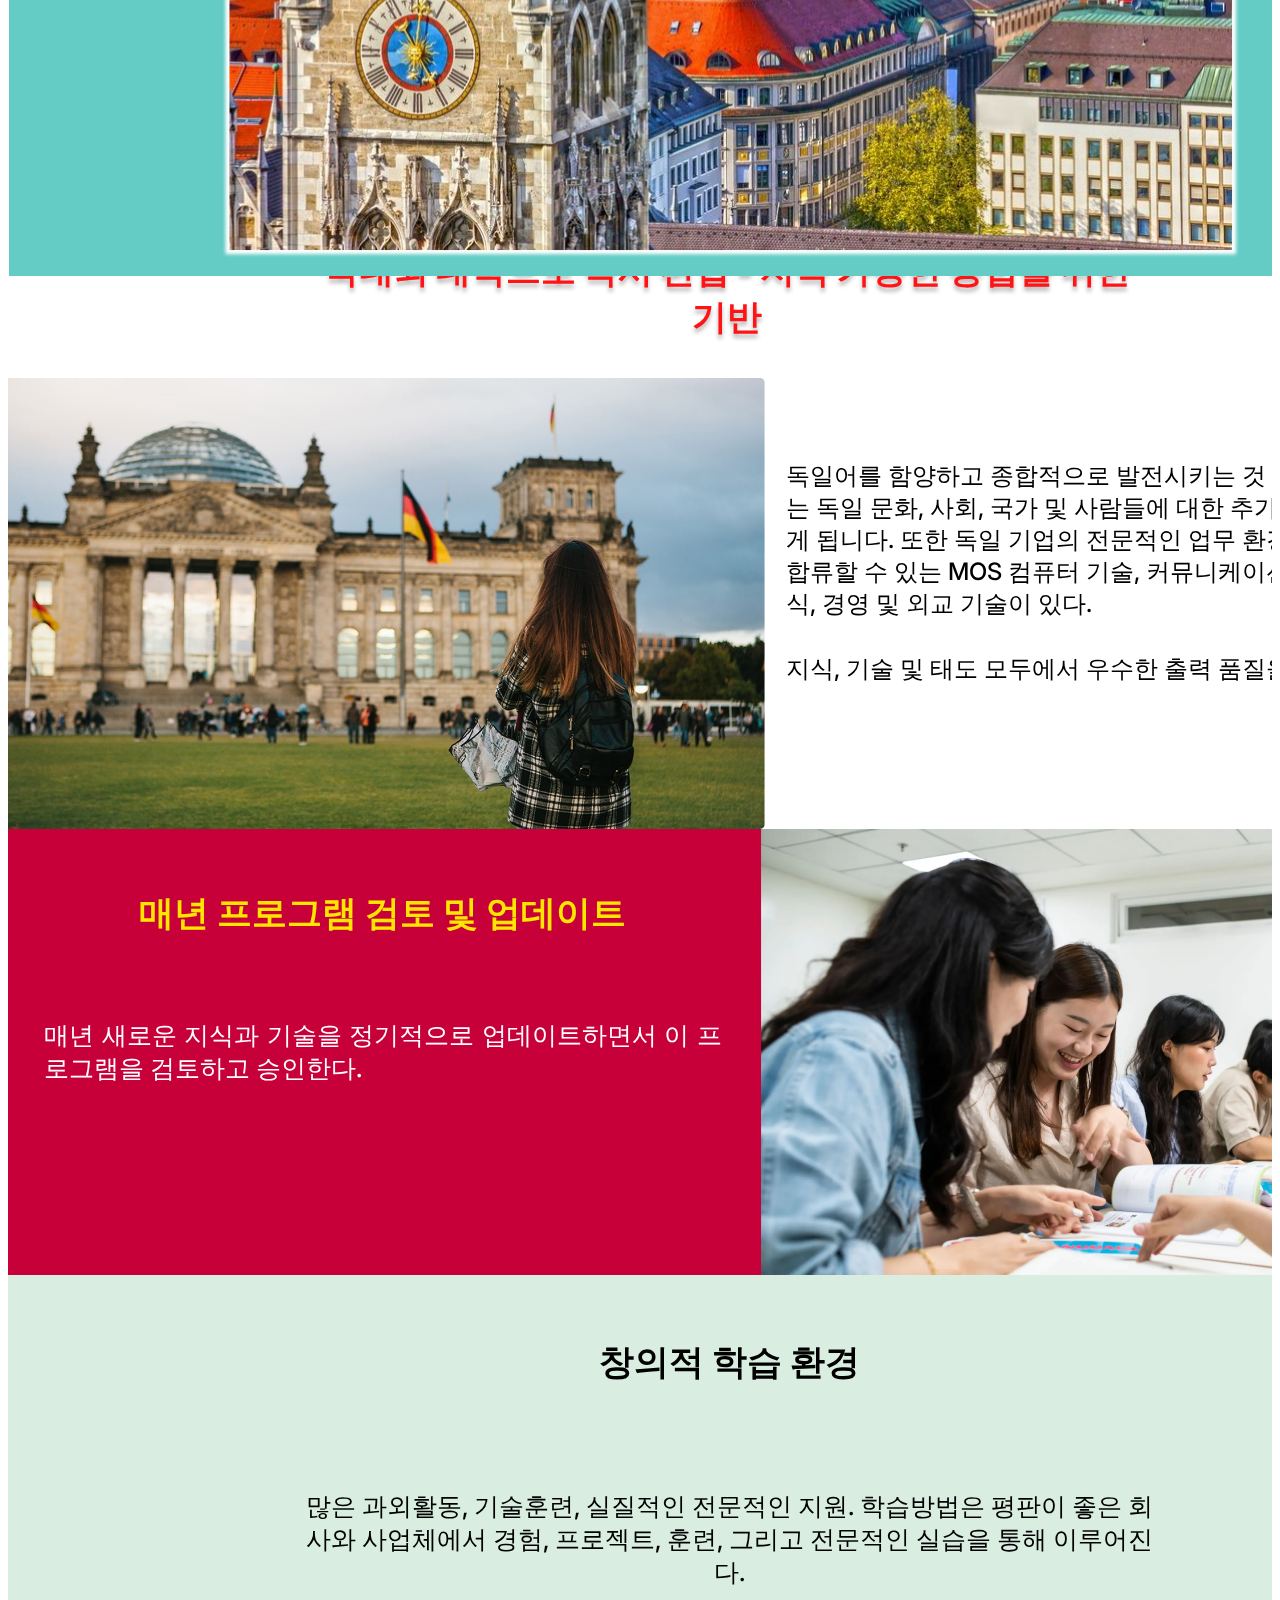
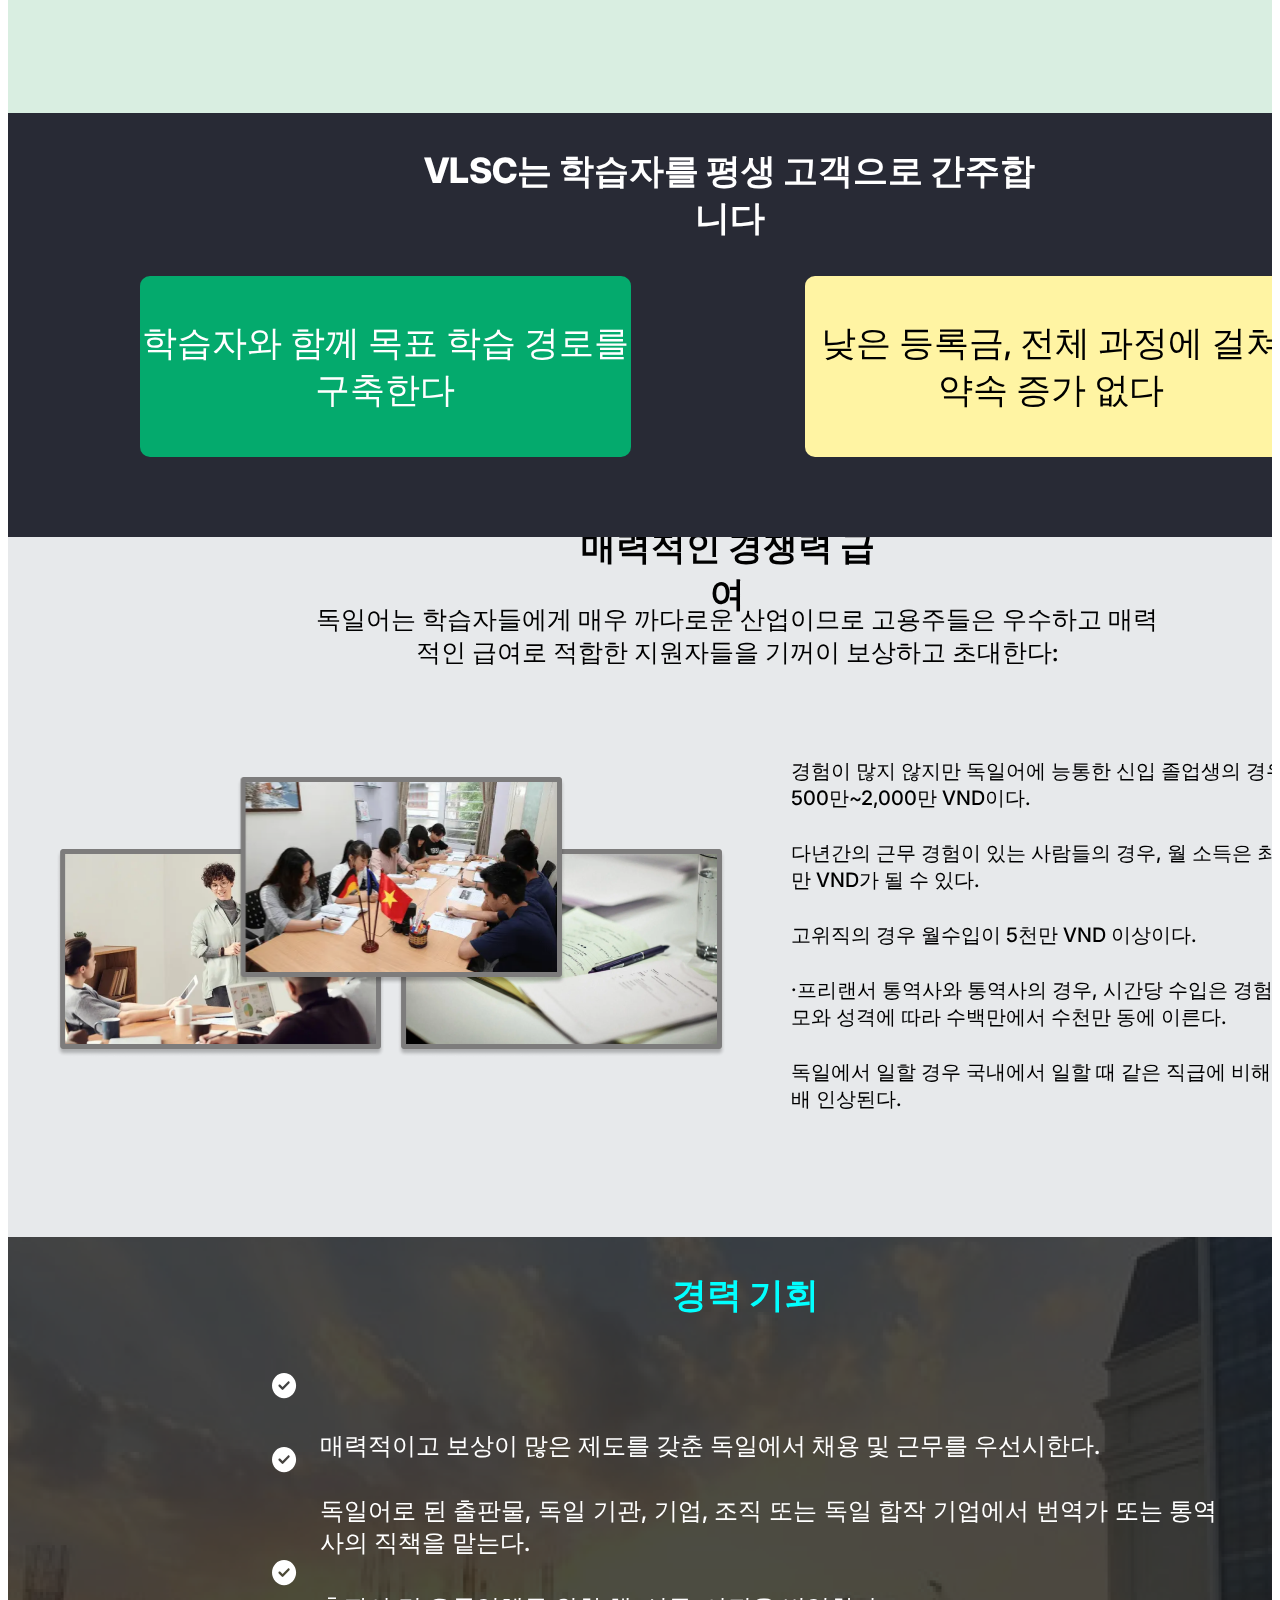
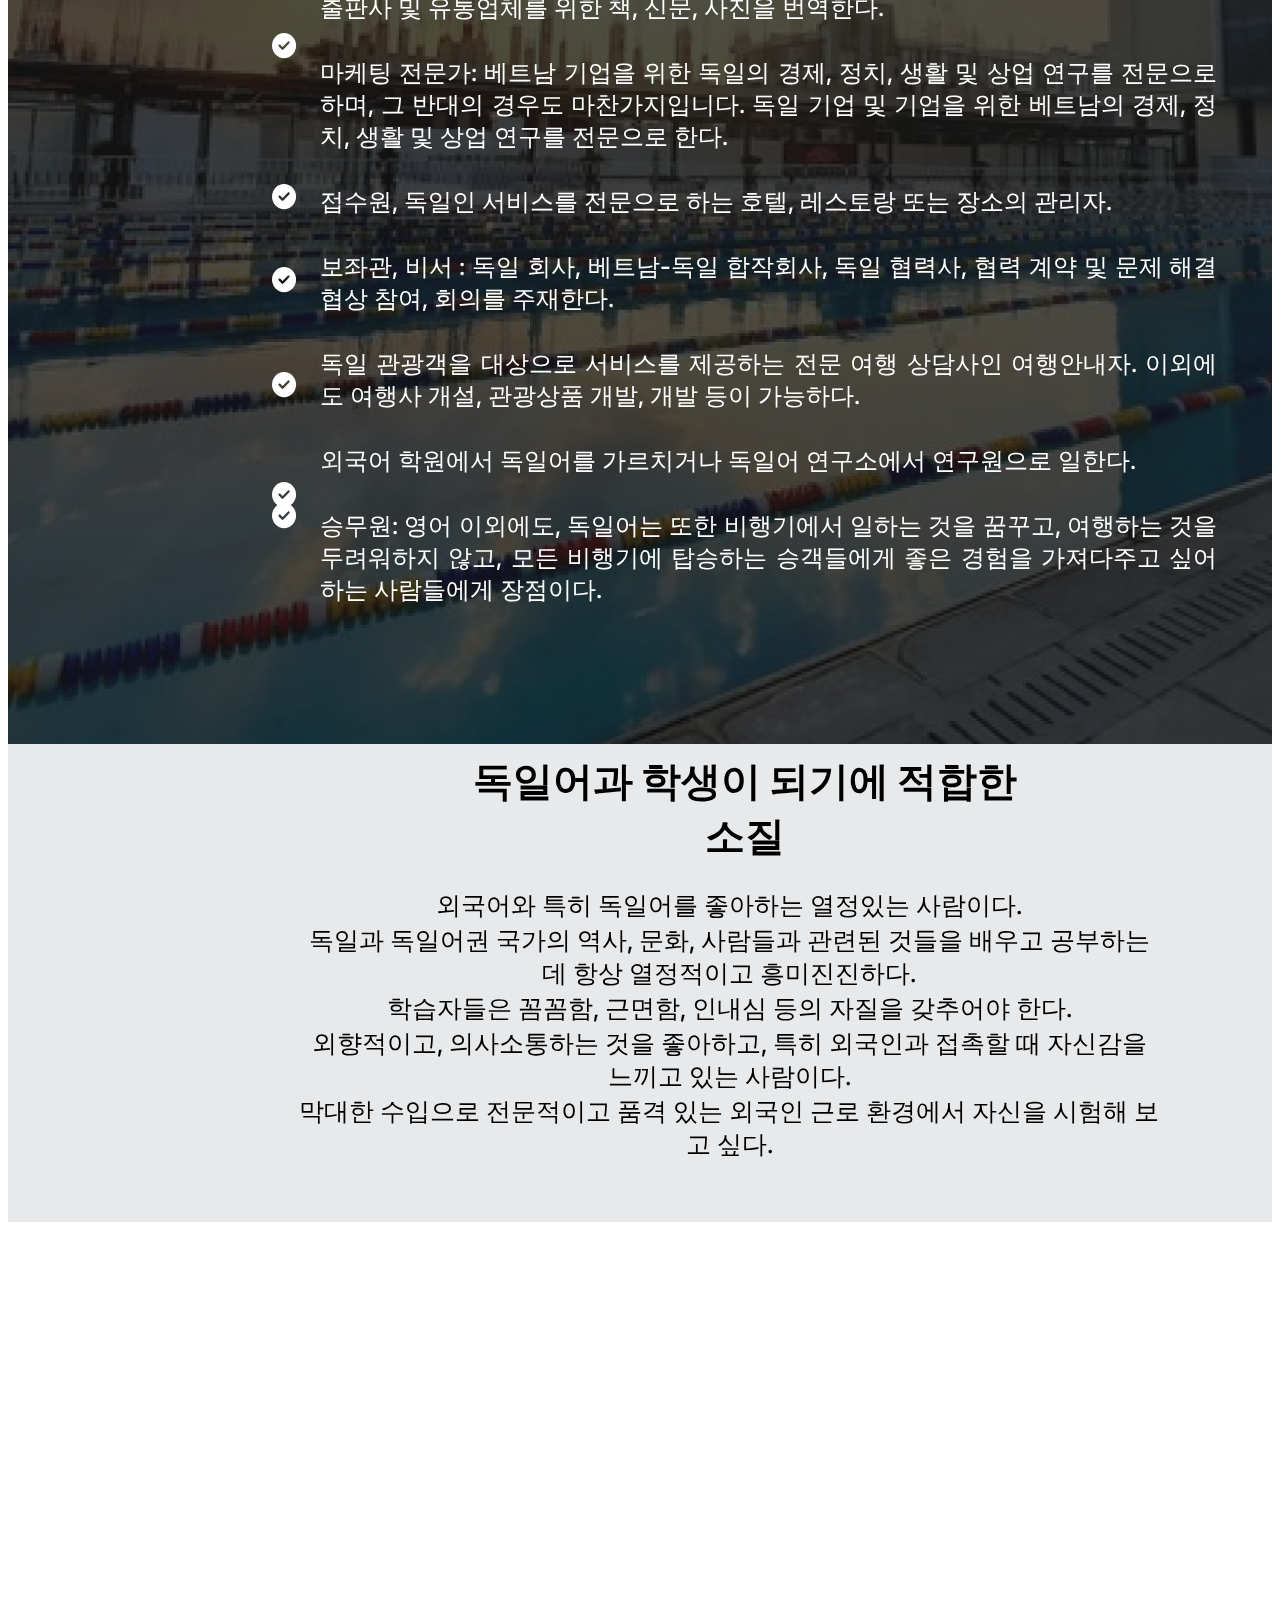
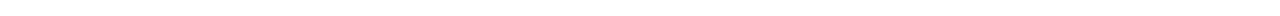
<file: desktop4.html>
<!DOCTYPE html>
<html>
  <head>
    <meta charset="utf-8" />
    <meta name="viewport" content="initial-scale=1, width=device-width" />

    <link rel="stylesheet" href="./desktop4.css" />
    <link
      rel="stylesheet"
      href="https://fonts.googleapis.com/css2?family=Inter:ital,wght@0,400;0,500;0,600;0,700;0,800;1,400;1,700&display=swap"
    />

    <!-- Bootstrap -->
    <link href="https://cdn.jsdelivr.net/npm/bootstrap@5.0.2/dist/css/bootstrap.min.css" rel="stylesheet" 
    integrity="sha384-EVSTQN3/azprG1Anm3QDgpJLIm9Nao0Yz1ztcQTwFspd3yD65VohhpuuCOmLASjC" crossorigin="anonymous">
    <script src="https://cdn.jsdelivr.net/npm/bootstrap@5.0.2/dist/js/bootstrap.bundle.min.js" 
    integrity="sha384-MrcW6ZMFYlzcLA8Nl+NtUVF0sA7MsXsP1UyJoMp4YLEuNSfAP+JcXn/tWtIaxVXM" crossorigin="anonymous"></script>

    <!-- FONTAWESOME -->
    <link rel="stylesheet" href="https://cdnjs.cloudflare.com/ajax/libs/font-awesome/6.4.2/css/all.min.css" 
    integrity="sha512-z3gLpd7yknf1YoNbCzqRKc4qyor8gaKU1qmn+CShxbuBusANI9QpRohGBreCFkKxLhei6S9CQXFEbbKuqLg0DA==" 
    crossorigin="anonymous" referrerpolicy="no-referrer" />
  
  </head>
  <body class="mb-5">
    <header class="desktop4">
      <div class="desktop4-inner">
        <div class="rectangle-parent">
          <div class="group-child"></div>
          <div class="group-item"></div>
          <img class="group-inner" alt="" src="./public/rectangle-11@2x.png" />

          <div class="rectangle-div"></div>
          <div class="group-child1"></div>
          <div class="div">온라인으로 입학 신청</div>
          <div class="div1">찾...</div>
          <div class="ellipse-div"></div>
          <img class="line-icon" alt="" src="./public/line-4.svg" />

          <div class="group-child2"></div>
          <div class="div2">장소 지도</div>
          <img class="group-child3" alt="" src="./public/line-3.svg" />

          <div class="div3">연락</div>
        </div>
      </div>
      <img class="desktop4-child" alt="" src="./public/rectangle-79@2x.png" />

      <div class="image-2-parent">
        <img class="image-2-icon" alt="" src="./public/image-2@2x.png" />

        <div class="van-lang-university-container">
          <p class="van-lang-university">
            VAN LANG UNIVERSITY와 동일한 시스템의 단위
          </p>
          <p class="btec">BTEC 국제 프로그램 교육 학교 (영국)</p>
        </div>
      </div>
      <div class="button">
        <div class="button-child"></div>
        <div class="div4">무료 상담 가입</div>
      </div>
      <div class="desk10">
        <div class="desk10-child" style="margin-top: 200px; height: 700px;"></div>
        <div class="div5" style="margin-top: 440px; font-size: 30pt;">독일어과 학생이 되기에 적합한 소질</div>
        <div class="div6" style="margin-top: 210px; height: 800px;">
          <span class="txt">
            <p class="p">외국어와 특히 독일어를 좋아하는 열정있는 사람이다.</p>
            <p class="p">
              독일과 독일어권 국가의 역사, 문화, 사람들과 관련된 것들을 배우고
              공부하는 데 항상 열정적이고 흥미진진하다.
            </p>
            <p class="p">
              학습자들은 꼼꼼함, 근면함, 인내심 등의 자질을 갖추어야 한다.
            </p>
            <p class="p">
              외향적이고, 의사소통하는 것을 좋아하고, 특히 외국인과 접촉할 때
              자신감을 느끼고 있는 사람이다.
            </p>
            <p class="p4">
              막대한 수입으로 전문적이고 품격 있는 외국인 근로 환경에서 자신을
              시험해 보고 싶다.
            </p>
          </span>
        </div>
      </div>
      <div class="desk9">
        <img class="image-25-icon" alt="" src="./public/image-25@2x.png" style="height: 1300px; object-fit: cover;" />

        <div class="desk9-child" style="height: 1300px;"></div>
        <div class="content" style="margin-top: 300px;">
          <img class="vector-icon mt-5" alt="" src="./public/check.svg" />

          <img class="vector-icon1" style="margin-top: -69px;" alt="" src="./public/check.svg" />

          <img class="vector-icon2" style="margin-top: -44px;" alt="" src="./public/check.svg" />

          <img class="vector-icon3" style="margin-top: -30px;" alt="" src="./public/check.svg" />

          <img class="vector-icon4" style="margin-top: -9px;" alt="" src="./public/check.svg" />

          <img class="vector-icon5" style="margin-top: 10px;" alt="" src="./public/check.svg" />

          <img class="vector-icon6" style="margin-top: 23px;" alt="" src="./public/check.svg" />

          <img class="vector-icon7" style="margin-top: 43px;" alt="" src="./public/check.svg" />

          <img class="vector-icon8" style="margin-top: -58px;" alt="" src="./public/check.svg" />

          <div class="div7">
            <span class="txt" style="font-size: 18pt;">
              <p class="p">
                매력적이고 보상이 많은 제도를 갖춘 독일에서 채용 및 근무를
                우선시한다.
              </p>
              <p class="p">&nbsp;</p>
              <p class="p">
                독일어로 된 출판물, 독일 기관, 기업, 조직 또는 독일 합작
                기업에서 번역가 또는 통역사의 직책을 맡는다.
              </p>
              <p class="p">&nbsp;</p>
              <p class="p">
                출판사 및 유통업체를 위한 책, 신문, 사진을 번역한다.
              </p>
              <p class="p">&nbsp;</p>
              <p class="p">
                마케팅 전문가: 베트남 기업을 위한 독일의 경제, 정치, 생활 및
                상업 연구를 전문으로 하며, 그 반대의 경우도 마찬가지입니다. 독일
                기업 및 기업을 위한 베트남의 경제, 정치, 생활 및 상업 연구를
                전문으로 한다.
              </p>
              <p class="p">&nbsp;</p>
              <p class="p">
                접수원, 독일인 서비스를 전문으로 하는 호텔, 레스토랑 또는 장소의
                관리자.
              </p>
              <p class="p">&nbsp;</p>
              <p class="p">
                보좌관, 비서 : 독일 회사, 베트남-독일 합작회사, 독일 협력사,
                협력 계약 및 문제 해결 협상 참여, 회의를 주재한다.
              </p>
              <p class="p">&nbsp;</p>
              <p class="p">
                독일 관광객을 대상으로 서비스를 제공하는 전문 여행 상담사인
                여행안내자. 이외에도 여행사 개설, 관광상품 개발, 개발 등이
                가능하다.
              </p>
              <p class="p">&nbsp;</p>
              <p class="p">
                외국어 학원에서 독일어를 가르치거나 독일어 연구소에서 연구원으로
                일한다.
              </p>
              <p class="p">&nbsp;</p>
              <p class="p4">
                승무원: 영어 이외에도, 독일어는 또한 비행기에서 일하는 것을
                꿈꾸고, 여행하는 것을 두려워하지 않고, 모든 비행기에 탑승하는
                승객들에게 좋은 경험을 가져다주고 싶어 하는 사람들에게 장점이다.
              </p>
            </span>
          </div>
        </div>
        <div class="div8" style="margin-top: 200px;">경력 기회</div>
      </div>
      <div class="desk8">
        <div class="desk8-child " style="height: 700px;"></div>
        <img class="image-22-icon" alt="" src="./public/image-22@2x.png"  style="margin-top: 80px;"/>

        <img class="image-23-icon" alt="" src="./public/image-23@2x.png"  style="margin-top: 80px;"/>

        <img class="image-24-icon" alt="" src="./public/image-24@2x.png"  style="margin-top: 80px;"/>

        <div class="div9 mt-4">매력적인 경쟁력 급여</div>
        <div class="div10 mt-5">
          독일어는 학습자들에게 매우 까다로운 산업이므로 고용주들은 우수하고
          매력적인 급여로 적합한 지원자들을 기꺼이 보상하고 초대한다:
        </div>
        <div class="vnd-container" style="margin-top: 80px;">
          <span class="txt">
            <p class="p">
              경험이 많지 않지만 독일어에 능통한 신입 졸업생의 경우 초봉은 월
              1,500만~2,000만 VND이다.
            </p>
            <p class="p">&nbsp;</p>
            <p class="p">
              다년간의 근무 경험이 있는 사람들의 경우, 월 소득은 최대
              3천만-4천만 VND가 될 수 있다.
            </p>
            <p class="p">&nbsp;</p>
            <p class="p">고위직의 경우 월수입이 5천만 VND 이상이다.</p>
            <p class="p">&nbsp;</p>
            <p class="p">
              ·프리랜서 통역사와 통역사의 경우, 시간당 수입은 경험과 행사의
              규모와 성격에 따라 수백만에서 수천만 동에 이른다.
            </p>
            <p class="p">&nbsp;</p>
            <p class="p4">
              독일에서 일할 경우 국내에서 일할 때 같은 직급에 비해 연봉이 서너
              배 인상된다.
            </p>
          </span>
        </div>
      </div>
      <div class="desk7">
        <div class="desk7-child"></div>
        <div class="desk7-item"></div>
        <div class="desk7-inner"></div>
        <div class="div11">학습자와 함께 목표 학습 경로를 구축한다</div>
        <div class="div12">낮은 등록금, 전체 과정에 걸쳐 약속 증가 없다</div>
        <div class="vlsc">VLSC는 학습자를 평생 고객으로 간주합니다</div>
      </div>
      <div class="desk6">
        <div class="desk6-child"></div>
        <b class="b">창의적 학습 환경</b>
        <div class="div13">
          많은 과외활동, 기술훈련, 실질적인 전문적인 지원. 학습방법은 평판이
          좋은 회사와 사업체에서 경험, 프로젝트, 훈련, 그리고 전문적인 실습을
          통해 이루어진다.
        </div>
      </div>
      <div class="desk5 mt-5">
        <div class="div14">
          국내외 대학으로 즉시 편입 - 지속 가능한 통합을 위한 기반
        </div>
        <div class="mos-container">
          <span class="txt" style="font-size: 18pt;">
            <p class="p">
              독일어를 함양하고 종합적으로 발전시키는 것 외에도 학습자는 독일
              문화, 사회, 국가 및 사람들에 대한 추가 지식을 갖추게 됩니다. 또한
              독일 기업의 전문적인 업무 환경에 자신 있게 합류할 수 있는 MOS
              컴퓨터 기술, 커뮤니케이션 문화 및 지식, 경영 및 외교 기술이 있다.
            </p>
            <p class="p">&nbsp;</p>
            <p class="p4">
              지식, 기술 및 태도 모두에서 우수한 출력 품질을 보장한다.
            </p>
          </span>
        </div>
        <img class="image-20-icon" alt="" src="./public/image-20@2x.png" />

        <div class="desk5-child"></div>
        <b class="b1">매년 프로그램 검토 및 업데이트</b>
        <div class="div15">
          매년 새로운 지식과 기술을 정기적으로 업데이트하면서 이 프로그램을
          검토하고 승인한다.
        </div>
        <img class="image-21-icon" alt="" src="./public/image-21@2x.png" />
      </div>
      <div class="desk4">
        <div class="desk4-child" style="height: 1217px;"></div>
        <img class="image-19-icon mt-4" alt="" src="./public/image-19@2x.png"/>

        <div class="div16">국제 표준 교육 프로그램 - 업데이트됨 – 실용적</div>
        <div class="div17 mb-1" style="font-size: 18pt;">
          <ul class="ul">
            <li class="li">
              "실습" - "실전" 교육과정은 학생들이 반이랑 교육단의 국내외 독일
              사업체와 연계할 수 있는 근무 기회를 보장한다.
            </li>
          </ul>
          <p class="p">&nbsp;</p>
          <ul class="ul">
            <li class="li">
              학생들은 필요한 기술을 가지고 훈련을 받으며 언어, 상업, 기술에
              대한 지식을 미래의 실생활에 적용할 수 있는 방법을 알고 있다.
            </li>
          </ul>
          <p class="p">&nbsp;</p>
          <ul class="ul">
            <li class="li">
              흥미로운 베트남-독일 문화 교류 활동에 참여하거나 직접 조직하여
              독일어 능력을 향상시키고 독일 문화를 경험한다.
            </li>
          </ul>
          <p class="p">&nbsp;</p>
          <ul class="ul">
            <li>
              많은 과외, 단기 및 장기 유학 프로그램에는 많은 큰 가치가 있는
              장학금이 포함되어 있다. 독일에서 공부하고 일할 기회는 유학 과정과
              졸업 후 한 달에서 수년까지이다.
            </li>
          </ul>
        </div>
      </div>
      <div class="desk3">
        <img class="image-18-icon" alt="" src="./public/image-18@2x.png" />

        <img class="image-17-icon" alt="" src="./public/image-17@2x.png" />

        <div class="vlsc-container">
          <span class="txt" style="font-size: 17pt; margin-right: 18px;">
            <p class="p">
              학습자들은 교육과정을 통해 필요한 모든 지식, 기술, 의사소통 문화,
              VLSC에서의 실습 활동 등을 축적하여 곧 유창한 독일어 전문가가 될 수
              있을 것이다.
            </p>
            <p class="p">&nbsp;</p>
            <p class="p4">
              기본 독일어 =&gt; 고급 독일어 =&gt; 전문 독일어 (행정 - 사무실,
              관광 - 호텔, 비즈니스 - 무역 - 상거래) =&gt; 전문기술 (통역, 사무
              행정, 여행안내자, 의료비서, 보건, 연령별 영양) =&gt; 기본 실습,
              졸업 실습.
            </p>
          </span>
        </div>
        <div class="button1">
          <div class="button-item"></div>
          <div class="div18">온라인 입학 등록하기</div>
        </div>
        <a
          class="httpsbitlyxettuyenonline-"
          href="https://bit.ly/xettuyenonline_VLSC"
          target="_blank"
          >https://bit.ly/xettuyenonline_VLSC</a
        >
        <img class="desk3-child" alt="" src="./public/arrow-6.svg" />
      </div>
      
      
      <div class="desk11" style="margin-top: 350px; max-height: 1000px; background-color: red; ">
        
        <div class="desk11-child" style="height: 1100px;"></div>
        <img class="image-26-icon" alt="" src="./public/image-26@2x.png" />

        <img class="image-27-icon" alt="" src="./public/image-27@2x.png" />

        <div class="div19" style="font-size: 20pt;">시스템이 있는 장치</div>
        <div class="div20" style="font-size: 20pt;">주관부대</div>
        <div class="div21" style="font-size: 20pt;">반랑 사이공 전문 대학교</div>
        <div class="div22" style="font-size: 20pt;">주관부대</div>
        <div class="div23" style="font-size: 12pt;">
          <p class="p18">홈페이지</p>
          <p class="p18">교육</p>
          <p class="p4">모집</p>
        </div>
        <div class="tuyensinhvanlangsaigoneduvn" style="font-size: 14pt;">
          <p class="p21">주소: 80/68 두옹꽝함, 5동, 고밥구, 호치민시</p>
          <p class="p21">전화번호: 02873039999</p>
          <p class="p4">
            에메일:
            <a
              class="tuyensinhvanlangsaigoneduvn2"
              href="mailto:tuyensinh@vanlangsaigon.edu.vn"
              target="_blank"
            >
              <span class="tuyensinhvanlangsaigoneduvn3"
                >tuyensinh@vanlangsaigon.edu.vn</span
              >
            </a>
          </p>
        </div>
        <img class="image-28-icon" alt="" src="./public/image-28@2x.png" />

        <div class="youtube">
          <i class="fa-brands fa-youtube youtubes"></i><div class="youtube-child"></div>
        </div>
        <div class="fb">
          <i class="fa-brands fa-facebook-f facebook"></i><div class="fb-child"></div>
        </div>
        <div class="gg">
          <i class="fa-brands fa-google-plus-g ggcong"></i><div class="gg-child"></div>
        </div>
        <div class="phone">
          <i class="fa-solid fa-phone-volume dienthoai"></i><div class="phone-child"></div>
        </div>
        <div class="desk11-item"></div>
        <div class="div24">온라인 상담</div>
      </div> -->
      <div class="desk2">
        <img class="desk2-child" alt="" src="./public/rectangle-149@2x.png" />

        <div class="desk2-item"></div>
        <i class="i" style="font-size: 20pt;"
          >독일어는 배우기 쉽지 않은 언어 중 하나로 꼽히지만, 이 때문에 독일어를
          배우고 사용하는 사람들은 엄청난 수입을 창출하는 직업을 가질 가능성이
          높다. 독일어 또한 이제 더 많은 변화가 생겼고 전세계에서 흔히 사용되는
          영어에 더 가깝다. 그러므로, 만약 당신이 영어에 대한 배경을 가지고
          있다면, 독일어를 배우기가 더 쉽고 편리할 것이다. 따라서 독일어를
          배우고, 이 나라의 고급, 훌륭하고, 매우 특권적인 교육에 접근할 기회를
          놓치지 마십시오. 이를 통해 현재의 통합 추세에 따라 합작 투자 회사와
          독일 다국적 기업에서 많은 취업 기회를 창출하고 있다. 고용주는 독일어에
          능숙하거나 다른 언어에 능통한 지원자를 환영하고 보상할 준비가 되어
          있으며, 독일어를 아는 것이 훨씬 더 유리한다.</i
        >
        <div class="button2">
          <div class="button-inner"></div>
          <i class="i1">독일어</i>
        </div>
      </div>

      <div class="trang-parent">
        <div class="trang">
          <div class="btn-group">
            <button class="btn btn-sm btnh" type="button" data-bs-toggle="dropdown" aria-expanded="false" style="font-size: 17pt; font-weight: lighter; color: #002279; font-weight: bolder;">
              소개
            </button>
            <ul class="dropdown-menu">
              ...
            </ul>
          </div>
          <div class="btn-group">
            <button class="btn btn-sm btnh" type="button" data-bs-toggle="dropdown" aria-expanded="false" style="font-size: 17pt; font-weight: lighter; color: #002279; font-weight: bolder;">
              모집
            </button>
            <ul class="dropdown-menu">
              <li><a class="dropdown-item" href="#" style="color: #002279;">정규대학</a></li>
              <li><a class="dropdown-item" href="#" style="color: #002279;">온라인으로 입학 등록</a></li>
              <li><a class="dropdown-item" href="#" style="color: #002279;">직업 프리즘</a>
                <ul class="dropdown-menu dropdown-submenu">
                  <li>
                    <a class="dropdown-item" href="#" style="color: #002279;">언어 그룹</a>
                    <ul class="dropdown-menu dropdown-submenu" style="top: -9.5px;">
                      <li>
                        <a class="dropdown-item" href="#" style="color: #002279;">영어</a>
                      </li>
                      <li>
                        <a class="dropdown-item" href="#" style="color: #002279;">일본어</a>
                      </li>
                      <li>
                        <a class="dropdown-item" href="#" style="color: #002279;">한국어</a>
                      </li>
                      <li>
                        <a class="dropdown-item" href="desktop3.html" style="color: #002279;">중국어</a>
                      </li>
                      <li>
                        <a class="dropdown-item" href="desktop2.html" style="color: #002279;">베트남어와 베트남 문화</a>
                      </li>
                      <li>
                        <a class="dropdown-item" href="desktop4.html" style="color: #002279;">독일어</a>
                      </li>
                    </ul>
                  </li>
                  <li>
                    <a class="dropdown-item" href="#" style="color: #002279;">미디어 산업 그룹</a>
                  </li>
                  <li>
                    <a class="dropdown-item" href="#" style="color: #002279;">경제 및 행정 그룹</a>
                  </li>
                  <li>
                    <a class="dropdown-item" href="#" style="color: #002279;">관광-호텔-음식점 그룹</a>
                  </li>
                  <li>
                    <a class="dropdown-item" href="#" style="color: #002279;">기술 - 디자인산업 그룹</a>
                  </li>
                  <li>
                    <a class="dropdown-item" href="#" style="color: #002279;">뷰티케어산업 그룹</a>
                  </li>
                  <li>
                    <a class="dropdown-item" href="#" style="color: #002279;">연극 배우 - 영화 - 성악 산업 그룹</a>
                  </li>
                </ul>
              </li>
              <li><a class="dropdown-item" href="#" style="color: #002279;">올바르게 이해 - 올바르게 선택</a></li>
              <li><a class="dropdown-item" href="#" style="color: #002279;">자주 묻는 질문</a></li>
              <li><a class="dropdown-item" href="#" style="color: #002279;">수업료</a></li>
              <li><a class="dropdown-item" href="#" style="color: #002279;">입학안내</a></li>
              <li><a class="dropdown-item" href="#" style="color: #002279;">이메일 로그인 안내</a></li>
            </ul>
          </div>
          <div class="btn-group">
            <button class="btn btn-sm btnh" type="button" data-bs-toggle="dropdown" aria-expanded="false" style="font-size: 17pt; font-weight: lighter; color: #002279; font-weight: bolder;">
              교육
            </button>
            <ul class="dropdown-menu">
              ...
            </ul>
          </div>
          <div class="btn-group">
            <button class="btn btn-sm btnh" type="button" data-bs-toggle="dropdown" aria-expanded="false" style="font-size: 17pt; font-weight: lighter; color: #002279; font-weight: bolder;">
              학생
            </button>
            <ul class="dropdown-menu">
              ...
            </ul>
          </div>
          <div class="btn-group">
            <button class="btn btn-sm btnh" type="button" data-bs-toggle="dropdown" aria-expanded="false" style="font-size: 17pt; font-weight: lighter; color: #002279; font-weight: bolder;">
              공고문
            </button>
            <ul class="dropdown-menu">
              ...
            </ul>
          </div>
          <div class="btn-group">
            <button class="btn btn-sm btnh" type="button" data-bs-toggle="dropdown" aria-expanded="false" style="font-size: 17pt; font-weight: lighter; color: #002279; font-weight: bolder;">
              뉴스
            </button>
            <ul class="dropdown-menu">
              ...
            </ul>
          </div>
          <div class="btn-group">
            <button class="btn btn-sm btnh" type="button" data-bs-toggle="dropdown" aria-expanded="false" style="font-size: 17pt; font-weight: lighter; color: #002279; font-weight: bolder;">
              사진
            </button>
            <ul class="dropdown-menu">
              ...
            </ul>
          </div>
          <div class="btn-group">
            <button class="btn btn-sm btnh" type="button" data-bs-toggle="dropdown" aria-expanded="false" style="font-size: 17pt; font-weight: lighter; color: #002279; font-weight: bolder;">
              행정
            </button>
            <ul class="dropdown-menu">
              ...
            </ul>
          </div>
          <div class="btn-group">
            <button class="btn btn-sm btnh" type="button" data-bs-toggle="dropdown" aria-expanded="false" style="font-size: 17pt; font-weight: lighter; color: #002279; font-weight: bolder;">
              신문
            </button>
            <ul class="dropdown-menu">
              ...
            </ul>
          </div>
          <div class="btn-group">
            <button class="btn btn-sm btnh" type="button" data-bs-toggle="dropdown" aria-expanded="false" style="font-size: 17pt; font-weight: lighter; color: #002279; font-weight: bolder;">
              채용
            </button>
            <ul class="dropdown-menu">
              ...
            </ul>
          </div>
          <!-- <div class="rectangle-container">
            <div class="instance-child"></div>
            <div class="div5">소개</div>
          </div>
          <div class="group-div">
            <div class="instance-child"></div>
            <div class="div5">모집</div>
          </div>
          <div class="rectangle-parent1">
            <div class="instance-child"></div>
            <div class="div5">교육</div>
          </div>

          <div class="rectangle-parent2">
            <div class="instance-child"></div>
            <div class="div5">학생</div>
          </div>


          <div class="rectangle-parent3">
            <div class="instance-child"></div>
            <div class="div9">공고문</div>
          </div>

          <div class="rectangle-parent4">
            <div class="instance-child"></div>
            <div class="div10">뉴스</div>
          </div>



          <div class="rectangle-parent5">
            <div class="instance-child"></div>
            <div class="div10">사진</div>
          </div>

          <div class="rectangle-parent6">
            <div class="instance-child"></div>
            <div class="div10">행정</div>
          </div>
          <div class="rectangle-parent7">
            <div class="instance-child"></div>
            <div class="div10">신문</div>
          </div>
          <div class="rectangle-parent8">
            <div class="instance-child"></div>
            <div class="div10">채용</div>
          </div> -->
        </div>
        <img class="rectangle-icon" alt="" src="./public/rectangle-6@2x.png" />
      </div>
      <div class="rectangle-parent8">
        <img class="group-child4" alt="" src="./public/rectangle-152@2x.png" />

        <div class="group-child5"></div>
        <div class="div35">
          <span>모집 &gt; 직업 프리즘 &gt; 언어 그룹 &gt; 독일어 </span>
        </div>
      </div>
    </header>
  </body>
</html>
</file>
<file: desktop3.css>
.desk10-child,
.div {
  position: absolute;
  left: 0;
  width: 1134px;
}
.desk10-child {
  top: 0;
  background-color: #0a2e5c;
  height: 284px;
}
.div {
  top: 12px;
  font-weight: 600;
  display: flex;
  align-items: center;
  justify-content: center;
  height: 43px;
}
.p {
  margin-block-start: 0;
  margin-block-end: 2px;
}
.p1 {
  margin: 0;
}
.wto-asean-tpp-container {
  position: absolute;
  top: 75px;
  left: 15px;
  font-size: 20px;
  font-weight: 500;
  color: #fff;
  text-align: left;
  display: inline-block;
  width: 1103px;
  height: 209px;
}
.desk10 {
  position: absolute;
  top: 4275px;
  left: 153px;
  width: 1134px;
  height: 284px;
  color: #ffe600;
}
.desk9-child {
  top: 0;
  left: 0;
  background-color: #fcf656;
  width: 567px;
  height: 749px;
}
.desk9-child,
.div1,
.div2 {
  position: absolute;
}
.div1 {
  top: 21px;
  left: 0;
  font-weight: 600;
  display: flex;
  align-items: center;
  justify-content: center;
  width: 567px;
  height: 43px;
}
.div2 {
  top: 98px;
  left: 21px;
  font-size: 20px;
  font-weight: 500;
  color: #000;
  text-align: left;
  display: inline-block;
  width: 546px;
  height: 225px;
}
.image-16-icon {
  position: absolute;
  top: 323px;
  left: 0;
  width: 567px;
  height: 426px;
  object-fit: cover;
}
.desk8-child,
.desk9 {
  width: 567px;
  height: 749px;
}
.desk9 {
  position: absolute;
  top: 3526px;
  left: 720px;
  color: #0036c0;
}
.desk8-child {
  top: 0;
  left: 0;
  background-color: #f84e04;
}
.desk8,
.desk8-child,
.div4 {
  position: absolute;
}
.div4 {
  top: 98px;
  left: 21px;
  font-size: 20px;
  font-weight: 500;
  text-align: left;
  display: inline-block;
  width: 546px;
  height: 225px;
}
.desk8 {
  top: 3526px;
  left: 153px;
  width: 567px;
  height: 749px;
}
.desk7-child,
.image-14-icon {
  position: absolute;
  top: 0;
  left: 0;
  height: 258px;
}
.desk7-child {
  background-color: #16c72e;
  width: 1134px;
}
.image-14-icon {
  width: 567px;
  object-fit: cover;
}
.div5 {
  top: 0;
  left: 567px;
  font-weight: 600;
  display: flex;
  align-items: center;
  justify-content: center;
  width: 567px;
  height: 43px;
}
.desk7,
.div5,
.div6 {
  position: absolute;
}
.div6 {
  top: 62px;
  left: 579px;
  font-size: 20px;
  font-weight: 500;
  color: #000;
  text-align: left;
  display: inline-block;
  width: 555px;
  height: 188px;
}
.desk7 {
  top: 3268px;
  left: 153px;
  width: 1134px;
  height: 258px;
}
.desk6-child,
.image-13-icon {
  position: absolute;
  top: 0;
  height: 251px;
}
.desk6-child {
  left: 0;
  background-color: #d9d9d9;
  width: 1134px;
}
.image-13-icon {
  left: 567px;
  width: 567px;
  object-fit: cover;
}
.div7 {
  position: absolute;
  top: 61.71px;
  left: 13px;
  font-weight: 500;
  display: inline-block;
  width: 538px;
  height: 165.74px;
}
.div8 {
  top: 11.46px;
  left: 0;
  font-size: 25px;
  font-weight: 600;
  text-align: center;
  display: flex;
  align-items: center;
  justify-content: center;
  width: 567px;
  height: 37.91px;
}
.desk6,
.div8,
.div9 {
  position: absolute;
}
.desk6 {
  top: 3017px;
  left: 153px;
  width: 1134px;
  height: 251px;
  text-align: left;
  font-size: 20px;
  color: #000;
}
.div9 {
  top: 2939px;
  left: 483px;
  font-size: 35px;
  font-weight: 800;
  color: #ff1314;
  display: flex;
  align-items: center;
  justify-content: center;
  width: 465px;
  height: 46px;
}
.desk5-child {
  position: absolute;
  top: 0;
  left: 0;
  background-color: #c74b16;
  width: 1440px;
  height: 578px;
}
.image-12-icon {
  position: absolute;
  top: 171px;
  left: 292px;
  width: 613px;
  height: 407px;
  object-fit: cover;
}
.div10,
.div11 {
  position: absolute;
  text-align: center;
  display: flex;
  align-items: center;
  justify-content: center;
}
.div10 {
  top: 25px;
  left: 486px;
  font-size: 35px;
  font-weight: 800;
  width: 462px;
  height: 44px;
}
.div11 {
  top: 87px;
  left: 402px;
  width: 629px;
  height: 66px;
}
.group-child {
  position: absolute;
  top: 0;
  left: 0;
  background-color: rgba(69, 26, 8, 0.8);
  border-bottom: 3px solid #ff1314;
  box-sizing: border-box;
  width: 341px;
  height: 106px;
}
.div12 {
  position: absolute;
  top: 7px;
  left: 10.62px;
  display: flex;
  align-items: center;
  width: 317.63px;
  height: 91px;
}
.rectangle-parent {
  position: absolute;
  top: 233px;
  left: 227px;
  width: 341px;
  height: 106px;
}
.rectangle-container,
.rectangle-div,
.rectangle-group {
  position: absolute;
  top: 233px;
  left: 823px;
  width: 341px;
  height: 106px;
}
.rectangle-container,
.rectangle-div {
  top: 399px;
}
.rectangle-div {
  top: 0;
  left: 0;
  background-color: rgba(69, 26, 8, 0.8);
  border-bottom: 3px solid #ff1314;
  box-sizing: border-box;
  height: 157px;
}
.div15 {
  position: absolute;
  top: 15px;
  left: 11px;
  display: flex;
  align-items: center;
  width: 317px;
  height: 124px;
}
.group-div {
  top: 399px;
  left: 227px;
  width: 341px;
  height: 157px;
}
.desk5,
.div16,
.group-div {
  position: absolute;
}
.desk5 {
  top: 2296px;
  left: 0;
  width: 1440px;
  height: 578px;
  text-align: left;
}
.div16 {
  top: 0;
  left: 276.22px;
  font-size: 36.21px;
  font-weight: 800;
  color: #ff1314;
  display: flex;
  align-items: center;
  justify-content: center;
  width: 481.06px;
  height: 47.59px;
}
.p13 {
  margin-block-start: 0;
  margin-block-end: 2.07px;
}
.txt {
  line-break: anywhere;
  width: 100%;
}
.div17,
.div18 {
  display: flex;
  align-items: center;
}
.div17 {
  position: absolute;
  top: 304.16px;
  left: 1.03px;
  width: 256.57px;
  height: 52.76px;
}
.div18 {
  top: 274.15px;
  font-weight: 800;
  color: #ff1314;
  justify-content: center;
}
.div18,
.div19,
.hk1,
.image-6-icon {
  position: absolute;
  left: 0;
  width: 258.64px;
}
.image-6-icon {
  top: 0;
  height: 258.64px;
  object-fit: cover;
}
.div19,
.hk1 {
  top: 63.11px;
  height: 356.92px;
}
.div19 {
  top: 307.26px;
  left: 1.03px;
  display: flex;
  align-items: center;
  width: 256.57px;
  height: 52.76px;
}
.div20,
.div21,
.hk2 {
  position: absolute;
  width: 258.64px;
}
.div20 {
  top: 277.26px;
  left: 0;
  font-weight: 800;
  color: #ff1314;
  display: flex;
  align-items: center;
  justify-content: center;
}
.div21,
.hk2 {
  top: 101.39px;
  left: 387.95px;
  height: 360.02px;
}
.div21 {
  top: 310.36px;
  left: 1.03px;
  display: flex;
  align-items: center;
  width: 256.57px;
  height: 52.76px;
}
.div22,
.div23,
.hk3 {
  position: absolute;
  width: 258.64px;
}
.div22 {
  top: 280.36px;
  left: 0;
  font-weight: 800;
  color: #ff1314;
  display: flex;
  align-items: center;
  justify-content: center;
}
.div23,
.hk3 {
  top: 139.66px;
  left: 775.91px;
  height: 363.12px;
}
.div23 {
  top: 300.02px;
  left: 1.03px;
  display: flex;
  align-items: center;
  justify-content: center;
  width: 256.57px;
  height: 52.76px;
}
.div24,
.div25,
.hk4 {
  position: absolute;
  left: 0;
  width: 258.64px;
}
.div24 {
  top: 270.02px;
  font-weight: 800;
  color: #ff1314;
  display: flex;
  align-items: center;
  justify-content: center;
}
.div25,
.hk4 {
  top: 496.58px;
  height: 352.78px;
}
.div25 {
  top: 304.64px;
  left: 1.03px;
  display: flex;
  align-items: center;
  width: 256.57px;
  height: 79.17px;
}
.div26,
.div27,
.hk5 {
  position: absolute;
  width: 258.64px;
}
.div26 {
  top: 276.22px;
  left: 0;
  font-weight: 800;
  color: #ff1314;
  display: flex;
  align-items: center;
  justify-content: center;
  height: 24.36px;
}
.div27,
.hk5 {
  top: 526.58px;
  left: 387.95px;
  height: 383.82px;
}
.div27 {
  top: 298.98px;
  left: 1.03px;
  display: flex;
  align-items: center;
  width: 256.57px;
  height: 52.76px;
}
.desk4,
.div28,
.hk6 {
  position: absolute;
  width: 258.64px;
}
.div28 {
  top: 268.98px;
  left: 0;
  font-weight: 800;
  color: #ff1314;
  display: flex;
  align-items: center;
  justify-content: center;
}
.desk4,
.hk6 {
  top: 558.65px;
  left: 775.91px;
  height: 351.74px;
}
.desk4 {
  top: 1324px;
  left: 203px;
  width: 1034.54px;
  height: 910.4px;
  font-size: 20.69px;
  color: #000;
}
.image-5-icon {
  position: absolute;
  top: 152px;
  left: 0;
  width: 710px;
  height: 569px;
  object-fit: cover;
}
.div29,
.div30 {
  display: flex;
  align-items: center;
}
.div29 {
  position: absolute;
  top: 0;
  left: 477px;
  font-size: 35px;
  font-weight: 800;
  justify-content: center;
  width: 465px;
  height: 46px;
}
.div30 {
  top: 71px;
  left: 731px;
  font-weight: 600;
  color: #000;
  text-align: left;
  width: 551px;
  height: 114px;
}
.desk3,
.div30,
.div31 {
  position: absolute;
}
.div31 {
  top: 210px;
  left: 731px;
  font-weight: 500;
  color: #413f42;
  text-align: justify;
  display: inline-block;
  width: 615px;
  height: 400px;
}
.desk3 {
  top: 541px;
  left: 47px;
  width: 1346px;
  height: 721px;
  color: #ff1314;
}
.image-3-icon {
  position: absolute;
  top: 0;
  left: 0;
  width: 1440px;
  height: 517px;
  object-fit: cover;
}
.div32 {
  position: absolute;
  top: 168px;
  left: 567px;
  font-weight: 500;
  display: flex;
  align-items: center;
  width: 697px;
}
.image-4-icon {
  position: absolute;
  top: 0;
  left: 0;
  width: 552px;
  height: 517px;
  object-fit: cover;
}
.b {
  position: absolute;
  top: 76px;
  left: 567px;
  font-size: 35px;
  display: flex;
  text-align: left;
  align-items: center;
  width: 697px;
  height: 43px;
}
.button-child {
  top: 0;
  left: 0;
  border-radius: 1px;
  border: 2px solid #fff;
  box-sizing: border-box;
  height: 64px;
}
.button,
.button-child,
.div33 {
  position: absolute;
  width: 243px;
}
.div33 {
  top: 7.53px;
  left: 0;
  font-weight: 600;
  display: flex;
  align-items: center;
  justify-content: center;
  height: 49.88px;
}
.button {
  top: 381px;
  left: 787px;
  height: 64px;
  text-align: center;
}
.desk11-child,
.desk2 {
  position: absolute;
  top: 0;
  left: 0;
}
.desk2 {
  width: 1440px;
  height: 517px;
  text-align: justify;
}
.desk11-child {
  position: absolute;
  top: 0;
  left: 0;
  background: linear-gradient(
    90deg,
    #c12028,
    #ff8f3f 50%,
    #ff8f3f 55.73%,
    #c12028
  );
  width: 1443.99px;
  height: 567px;
}
.image-26-icon,
.image-27-icon {
  position: absolute;
  top: 159px;
  left: 95.26px;
  width: 234.65px;
  height: 73px;
  object-fit: cover;
}
.image-27-icon {
  top: 254px;
  height: 88px;
}
.div34,
.div35,
.div36,
.div37 {
  position: absolute;
  top: 101px;
  left: 95.26px;
  font-weight: 800;
  display: flex;
  align-items: center;
  width: 243.67px;
  height: 41px;
}
.div35,
.div36,
.div37 {
  left: 525.45px;
  width: 201.56px;
}
.div36,
.div37 {
  left: 921.55px;
  width: 364.01px;
}
.div37 {
  top: 302px;
  left: 525.45px;
  font-size: 35px;
  width: 201.56px;
}
.p2 {
  margin-block-start: 0;
  margin-block-end: 7px;
}
.div38 {
  position: absolute;
  top: 360px;
  left: 525.45px;
  font-size: 20px;
  font-weight: 500;
  display: inline-block;
  width: 201.56px;
  height: 119px;
}
.p5 {
  margin-block-start: 0;
  margin-block-end: 5px;
}
.tuyensinhvanlangsaigoneduvn3 {
  text-decoration: underline;
}
.tuyensinhvanlangsaigoneduvn2 {
  color: inherit;
}
.tuyensinhvanlangsaigoneduvn {
  position: absolute;
  top: 159px;
  left: 921.55px;
  font-size: 20px;
  font-weight: 500;
  color: inherit;
  display: inline-block;
  width: 345.96px;
  height: 176px;
}
.image-28-icon {
  position: absolute;
  top: 159px;
  left: 525.45px;
  width: 210.58px;
  height: 110px;
  object-fit: cover;
}
.youtube-child {
  position: absolute;
  top: 0;
  left: 0;
  border-radius: 5px;
  background-color: #dc0606;
  width: 55.15px;
  height: 55px;
}
.vector-icon {
  position: absolute;
  height: 42.41%;
  width: 63.64%;
  top: 29.09%;
  right: 19.69%;
  bottom: 28.49%;
  left: 16.67%;
  max-width: 100%;
  overflow: hidden;
  max-height: 100%;
}
.fb-child,
.youtube {
  position: absolute;
  top: 314px;
  left: 1015.81px;
  width: 55.15px;
  height: 55px;
}
.fb-child {
  top: 0;
  left: 0;
  border-radius: 5px;
  background-color: #1445c5;
}
.vector-icon1 {
  position: absolute;
  height: 59.38%;
  width: 45.45%;
  top: 16.36%;
  right: 28.34%;
  bottom: 24.26%;
  left: 26.2%;
  max-width: 100%;
  overflow: hidden;
  max-height: 100%;
}
.fb,
.gg-child {
  position: absolute;
  top: 314px;
  left: 922.55px;
  width: 55.15px;
  height: 55px;
}
.gg-child {
  top: 0;
  left: 0;
  border-radius: 5px;
  background-color: #f84e04;
}
.vector-icon2 {
  position: absolute;
  height: 42.41%;
  width: 72.73%;
  top: 23.64%;
  right: 12.88%;
  bottom: 33.95%;
  left: 14.39%;
  max-width: 100%;
  overflow: hidden;
  max-height: 100%;
}
.gg,
.phone-child {
  position: absolute;
  top: 314px;
  left: 1109.06px;
  width: 55.15px;
  height: 55px;
}
.phone-child {
  top: 0;
  left: 0;
  border-radius: 50px;
  background-color: #0036c0;
}
.vector-icon3 {
  position: absolute;
  height: 42.41%;
  width: 45.45%;
  top: 34.55%;
  right: 28.44%;
  bottom: 23.04%;
  left: 26.1%;
  max-width: 100%;
  overflow: hidden;
  max-height: 100%;
}
.phone {
  position: absolute;
  top: 379px;
  left: 1304.6px;
  width: 55.15px;
  height: 55px;
}
.desk11-item {
  position: absolute;
  top: 505px;
  left: 0;
  border-radius: 5px 5px 0 0;
  background-color: #0036c0;
  width: 226.63px;
  height: 62px;
}
.div39 {
  position: absolute;
  top: 519px;
  left: 1px;
  font-size: 25px;
  font-weight: 800;
  text-align: center;
  display: flex;
  align-items: center;
  justify-content: center;
  width: 225.62px;
  height: 36px;
}
.desk10-parent,
.desk11 {
  position: absolute;
  left: 0;
  width: 1443.99px;
}
.desk11 {
  top: 4559px;
  height: 567px;
  text-align: left;
  font-size: 30px;
}
.desk10-parent {
  top: 1097px;
  height: 5126px;
}
.b1,
.div72 {
  position: absolute;
  left: 614px;
  display: flex;
  align-items: center;
  width: 697px;
}
.div72 {
  top: 168px;
  font-weight: 500;
}
.b1 {
  top: 76px;
  font-size: 35px;
  text-align: left;
  height: 43px;
}
.desktop3-child,
.image-2-icon {
  position: absolute;
  top: 277px;
  left: 0;
  width: 1440px;
  height: 820px;
  object-fit: cover;
}
.image-2-icon {
  top: 0;
  width: 313.3px;
  height: 115.19px;
}
.van-lang-university {
  margin-block-start: 0;
  margin-block-end: 2px;
  font-weight: 600;
}
.btec {
  margin: 0;
  font-size: 27px;
  font-weight: 800;
}
.van-lang-university-container {
  position: absolute;
  top: 23.43px;
  left: 381.81px;
  display: inline-block;
  width: 692.09px;
  height: 69.31px;
}
.image-2-parent {
  position: absolute;
  top: 384px;
  left: 206px;
  width: 1073.9px;
  height: 115.19px;
  font-size: 29px;
}
.button-inner {
  top: 0;
  left: 0;
  border-radius: 8px;
  background-color: #ffe600;
  width: 349px;
  height: 48.81px;
}
.button-inner,
.button2,
.div80 {
  position: absolute;
}
.div80 {
  top: 3.9px;
  left: 2px;
  font-weight: 500;
  display: flex;
  align-items: center;
  justify-content: center;
  width: 347px;
  height: 41px;
}
.button2 {
  top: 953px;
  left: 902px;
  width: 349px;
  height: 48.81px;
  font-size: 27px;
  color: #000;
}
.group-child5,
.group-child6 {
  position: absolute;
  top: 0;
  left: 0;
  background-color: #002d9f;
  width: 1440px;
  height: 53px;
}
.group-child6 {
  left: 743px;
  width: 104px;
}
.rectangle-icon {
  position: absolute;
  top: 11px;
  left: 763px;
  width: 65px;
  height: 32px;
  object-fit: cover;
}
.group-child7,
.group-child8 {
  position: absolute;
  top: 0;
  left: 1099px;
  background-color: #002d9f;
  width: 341px;
  height: 53px;
}
.group-child8 {
  top: 10px;
  left: 1137px;
  border-radius: 20px;
  background-color: #dc0606;
  width: 270px;
  height: 34px;
}
.div81 {
  left: 1142px;
  display: inline-block;
  width: 260px;
}
.div81,
.div82,
.ellipse-div {
  position: absolute;
  top: 12px;
}
.div82 {
  left: 571px;
  display: inline-block;
  width: 76px;
  height: 34px;
}
.ellipse-div {
  left: 520px;
  border-radius: 50%;
  background-color: #d9d9d9;
  border: 1px solid #fff;
  box-sizing: border-box;
  width: 27px;
  height: 24px;
}
.group-child9,
.line-icon {
  position: absolute;
  top: 29.47px;
  left: 541.84px;
  width: 21.25px;
  height: 15.53px;
}
.group-child9 {
  top: 0;
  left: 886px;
  background-color: #002d9f;
  width: 219px;
  height: 53px;
}
.div83 {
  position: absolute;
  top: 14px;
  left: 862px;
  display: inline-block;
  width: 113px;
}
.group-child10 {
  position: absolute;
  top: 21px;
  left: 1000.4px;
  width: 3px;
  height: 16.51px;
}
.div84 {
  position: absolute;
  top: 14px;
  left: 1014px;
  display: inline-block;
  width: 75px;
}
.instance-child,
.rectangle-parent5 {
  position: absolute;
  top: 0;
  left: 0;
  width: 1440px;
  height: 53px;
}
.instance-child {
  height: 100%;
  width: 100%;
  right: 0;
  bottom: 0;
  background-color: #fff;
}
.div85 {
  position: absolute;
  width: 54.63%;
  top: 27.78%;
  left: 20.37%;
  display: flex;
  align-items: center;
  justify-content: center;
}
.rectangle-parent6,
.rectangle-parent7,
.rectangle-parent8,
.rectangle-parent9 {
  position: absolute;
  height: 98.18%;
  width: 10%;
  top: 1.82%;
  right: 90%;
  bottom: 0;
  left: 0;
}
.rectangle-parent7,
.rectangle-parent8,
.rectangle-parent9 {
  right: 80%;
  left: 10%;
}
.rectangle-parent8,
.rectangle-parent9 {
  right: 70%;
  left: 20%;
}
.rectangle-parent9 {
  right: 60%;
  left: 30%;
}
.div89 {
  position: absolute;
  top: 27.78%;
  left: 15.74%;
}
.rectangle-parent10 {
  position: absolute;
  height: 98.18%;
  width: 10%;
  top: 1.82%;
  right: 50%;
  bottom: 0;
  left: 40%;
}
.div90 {
  position: absolute;
  top: 27.78%;
  left: 25.93%;
}
.rectangle-parent11 {
  position: absolute;
  height: 98.18%;
  width: 10%;
  top: 1.82%;
  right: 40%;
  bottom: 0;
  left: 50%;
}
.rectangle-parent12,
.rectangle-parent13,
.rectangle-parent14,
.rectangle-parent15 {
  position: absolute;
  height: 98.18%;
  width: 10%;
  top: 1.82%;
  right: 30%;
  bottom: 0;
  left: 60%;
}
.rectangle-parent13,
.rectangle-parent14,
.rectangle-parent15 {
  right: 20%;
  left: 70%;
}
.rectangle-parent14,
.rectangle-parent15 {
  top: 0;
  right: 10%;
  bottom: 1.82%;
  left: 80%;
}
.rectangle-parent15 {
  right: 0;
  left: 90%;
}
.group-child11,
.trang {
  position: absolute;
  top: 12px;
  left: 269px;
  width: 1080px;
  height: 55px;
}
.group-child11 {
  top: 0;
  left: 0;
  width: 244px;
  height: 81px;
  object-fit: cover;
}
.group-child7,
  .trang-parent {
    position: absolute;
    height: 81px;
  }
  .group-child7 {
    top: 0;
    left: 0;
    width: 244px;
    object-fit: cover;
  }
  .trang-parent {
    top: 74px;
    left: 39px;
    width: 1349px;
    color: #002279;
  }

  /* Nút header */

.btnh{
  width: 100px;
  height: 54px;
  margin: 2px -1px;
}

.btnh:hover{
  border-bottom: 2px solid red;
  transition: 0.3s;
  transform: scale(1.2);
}

  .dropdown-menu li {
  position: relative;
  }
  .dropdown-menu .dropdown-submenu {
  display: none;
  position: absolute;
  left: 100%;
  top: -1px;
  }
  .dropdown-menu .dropdown-submenu-left {
  right: 100%;
  left: auto;
  }
  .dropdown-menu > li:hover > .dropdown-submenu {
  display: block;
  }

.div95,
.group-child13 {
  position: absolute;
  top: 3px;
  height: 11px;
}
.group-child13 {
  left: 0;
  background-color: rgba(0, 0, 0, 0.7);
  width: 3px;
}
.div95 {
  left: 35px;
  display: flex;
  align-items: center;
  width: 268px;
}
.rectangle-parent16 {
  position: absolute;
  top: 255px;
  left: 25px;
  width: 303px;
  height: 14px;
  text-align: left;
  font-size: 13px;
  color: rgba(0, 0, 0, 0.7);
}
.desktop3 {
  position: relative;
  background-color: #fff;
  width: 100%;
  height: 6223px;
  overflow: hidden;
  text-align: center;
  font-size: 25px;
  color: #fff;
  font-family: Inter;
}
</file>
<file: desktop4.css>
body{
  min-height: 8000px;
}

.group-child,
.group-item {
  position: absolute;
  top: 0;
  left: 0;
  background-color: #002d9f;
  width: 1440px;
  height: 53px;
}
.group-item {
  left: 743px;
  width: 104px;
}
.group-inner {
  position: absolute;
  top: 11px;
  left: 763px;
  width: 65px;
  height: 32px;
  object-fit: cover;
}
.group-child1,
.rectangle-div {
  position: absolute;
  top: 0;
  left: 1099px;
  background-color: #002d9f;
  width: 341px;
  height: 53px;
}
.group-child1 {
  top: 10px;
  left: 1137px;
  border-radius: 20px;
  background-color: #dc0606;
  width: 270px;
  height: 34px;
}
.div {
  left: 1142px;
  display: inline-block;
  width: 260px;
}
.div,
.div1,
.ellipse-div {
  position: absolute;
  top: 12px;
}
.div1 {
  left: 571px;
  display: inline-block;
  width: 76px;
  height: 34px;
}
.ellipse-div {
  left: 520px;
  border-radius: 50%;
  background-color: #d9d9d9;
  border: 1px solid #fff;
  box-sizing: border-box;
  width: 27px;
  height: 24px;
}
.group-child2,
.line-icon {
  position: absolute;
  top: 29.47px;
  left: 541.84px;
  width: 21.25px;
  height: 15.53px;
}
.group-child2 {
  top: 0;
  left: 886px;
  background-color: #002d9f;
  width: 219px;
  height: 53px;
}
.div2 {
  position: absolute;
  top: 14px;
  left: 862px;
  display: inline-block;
  width: 113px;
}
.group-child3 {
  position: absolute;
  top: 21px;
  left: 1000.4px;
  width: 3px;
  height: 16.51px;
}
.div3 {
  position: absolute;
  top: 14px;
  left: 1014px;
  display: inline-block;
  width: 75px;
}
.desktop4-inner,
.rectangle-parent {
  position: absolute;
  top: 0;
  left: 0;
  width: 1440px;
  height: 53px;
}
.desktop4-inner {
  font-size: 25px;
}
.desktop4-child,
.image-2-icon {
  position: absolute;
  top: 285px;
  left: 0;
  width: 1444px;
  height: 813px;
  object-fit: cover;
}
.image-2-icon {
  top: 0;
  width: 313.3px;
  height: 115.19px;
}
.van-lang-university {
  margin-block-start: 0;
  margin-block-end: 2px;
  font-weight: 600;
}
.btec {
  margin: 0;
  font-size: 27px;
  font-weight: 800;
}
.van-lang-university-container {
  position: absolute;
  top: 23.43px;
  left: 381.81px;
  display: inline-block;
  width: 692.09px;
  height: 69.31px;
}
.image-2-parent {
  position: absolute;
  top: 375px;
  left: 183px;
  width: 1073.9px;
  height: 115.19px;
  font-size: 29px;
}
.button-child {
  top: 0;
  left: 0;
  border-radius: 8px;
  background-color: #ffe600;
  width: 349px;
  height: 48.81px;
}
.button,
.button-child,
.div4 {
  position: absolute;
}
.div4 {
  top: 3.9px;
  left: 2px;
  font-weight: 500;
  display: flex;
  align-items: center;
  justify-content: center;
  width: 347px;
  height: 41px;
}
.button {
  top: 936px;
  left: 920px;
  width: 349px;
  height: 48.81px;
  font-size: 27px;
  color: #000;
}
.desk10-child {
  position: absolute;
  top: 0;
  left: 0;
  background-color: #e7e9eb;
  width: 1443.99px;
  height: 471px;
}
.div5 {
  position: absolute;
  top: 20px;
  left: 461.27px;
  font-weight: 800;
  display: flex;
  align-items: center;
  justify-content: center;
  width: 551.52px;
  height: 53px;
}
.p {
  margin-block-start: 0;
  margin-block-end: 2px;
}
.p4 {
  margin: 0;
}
.txt {
  line-break: anywhere;
  width: 100%;
}
.desk10,
.div6 {
  position: absolute;
}
.div6 {
  top: 93px;
  left: 289.8px;
  font-size: 25px;
  font-weight: 500;
  color: #000;
  display: flex;
  align-items: center;
  width: 863.39px;
  height: 358px;
}
.desk10 {
  top: 6714px;
  left: 0;
  width: 1443.99px;
  height: 471px;
  color: #010000;
}
.desk9-child,
.image-25-icon {
  position: absolute;
  top: 0;
  width: 1443.99px;
  height: 878px;
}
.image-25-icon {
  left: 4px;
  object-fit: cover;
}
.desk9-child {
  left: 0;
  background-color: rgba(22, 22, 22, 0.77);
}
.vector-icon {
  position: absolute;
  height: 3.47%;
  width: 2.65%;
  top: 87.78%;
  right: 97.35%;
  bottom: 8.74%;
  left: 0;
  max-width: 100%;
  overflow: hidden;
  max-height: 100%;
}
.vector-icon1,
.vector-icon2,
.vector-icon3,
.vector-icon4,
.vector-icon5,
.vector-icon6,
.vector-icon7,
.vector-icon8 {
  position: absolute;
  height: 3.47%;
  width: 2.65%;
  top: 0;
  right: 97.35%;
  bottom: 96.53%;
  left: 0;
  max-width: 100%;
  overflow: hidden;
  max-height: 100%;
}
.vector-icon2,
.vector-icon3,
.vector-icon4,
.vector-icon5,
.vector-icon6,
.vector-icon7,
.vector-icon8 {
  top: 21.51%;
  bottom: 75.01%;
}
.vector-icon3,
.vector-icon4,
.vector-icon5,
.vector-icon6,
.vector-icon7,
.vector-icon8 {
  top: 29.35%;
  bottom: 67.18%;
}
.vector-icon4,
.vector-icon5,
.vector-icon6,
.vector-icon7,
.vector-icon8 {
  top: 46.61%;
  bottom: 49.91%;
}
.vector-icon5,
.vector-icon6,
.vector-icon7,
.vector-icon8 {
  top: 55.11%;
  bottom: 41.41%;
}
.vector-icon6,
.vector-icon7,
.vector-icon8 {
  top: 67.33%;
  bottom: 29.2%;
}
.vector-icon7,
.vector-icon8 {
  top: 79.28%;
  bottom: 17.24%;
}
.vector-icon8 {
  top: 8.37%;
  bottom: 88.16%;
}
.div7 {
  top: 0;
  left: 47.87px;
  font-weight: 500;
  display: flex;
  align-items: center;
  width: 897.48px;
  height: 753px;
}
.content,
.div7,
.div8 {
  position: absolute;
}
.content {
  height: 85.76%;
  width: 65.47%;
  top: 11.16%;
  right: 15.97%;
  bottom: 3.08%;
  left: 18.56%;
}
.div8 {
  top: 26px;
  left: 659.82px;
  font-size: 35px;
  font-weight: 800;
  color: #01ffff;
  text-align: center;
  display: flex;
  align-items: center;
  justify-content: center;
  width: 162.45px;
  height: 51px;
}
.desk8-child,
.desk9 {
  position: absolute;
  width: 1443.99px;
}
.desk9 {
  top: 5836px;
  left: -4px;
  height: 878px;
  text-align: justify;
  font-size: 25px;
}
.desk8-child {
  top: 0;
  left: 0;
  background-color: #e7e9eb;
  height: 507px;
}
.image-22-icon,
.image-23-icon,
.image-24-icon {
  position: absolute;
  top: 232px;
  left: 48.14px;
  border-radius: 3px;
  width: 328.89px;
  height: 208px;
  object-fit: cover;
}
.image-23-icon,
.image-24-icon {
  left: 389.09px;
}
.image-24-icon {
  top: 160px;
  left: 228.64px;
}
.div10,
.div9,
.vnd-container {
  position: absolute;
  display: flex;
  align-items: center;
}
.div9 {
  top: 20px;
  left: 557.54px;
  font-weight: 800;
  justify-content: center;
  width: 324.9px;
  height: 28px;
}
.div10,
.vnd-container {
  font-weight: 500;
}
.div10 {
  top: 70px;
  left: 298.83px;
  font-size: 25px;
  justify-content: center;
  width: 859.37px;
  height: 57px;
}
.vnd-container {
  top: 149px;
  left: 783.16px;
  font-size: 20px;
  text-align: left;
  width: 607.68px;
  height: 338px;
}
.desk7-child,
.desk8 {
  position: absolute;
  left: 0;
  width: 1443.99px;
}
.desk8 {
  top: 5329px;
  height: 507px;
  color: #000;
}
.desk7-child {
  top: 0;
  background-color: #282a35;
  height: 424px;
}
.desk7-inner,
.desk7-item {
  position: absolute;
  top: 163px;
  left: 132.37px;
  border-radius: 10px;
  background-color: #04aa6d;
  width: 490.35px;
  height: 181px;
}
.desk7-inner {
  left: 797.2px;
  background-color: #fff4a3;
}
.div11 {
  top: 210px;
  left: 131.36px;
  font-weight: 500;
  width: 491.36px;
  height: 88px;
}
.div11,
.div12,
.vlsc {
  position: absolute;
  display: flex;
  align-items: center;
  justify-content: center;
}
.div12 {
  top: 210px;
  left: 797.2px;
  font-weight: 500;
  color: #000;
  width: 491.36px;
  height: 88px;
}
.vlsc {
  top: 47px;
  left: 400.11px;
  font-weight: 800;
  width: 643.78px;
  height: 69px;
}
.desk6-child,
.desk7 {
  position: absolute;
  top: 4905px;
  left: 0;
  width: 1443.99px;
  height: 424px;
}
.desk6-child {
  top: 0;
  background-color: #d9eee1;
  height: 438px;
}
.b {
  top: 67px;
  left: 504.39px;
  display: flex;
  align-items: center;
  justify-content: center;
  width: 434.2px;
  height: 40px;
}
.b,
.desk6,
.div13 {
  position: absolute;
}
.div13 {
  top: 200px;
  left: 289.8px;
  font-size: 25px;
  font-weight: 500;
  display: flex;
  align-items: center;
  justify-content: center;
  width: 864.39px;
  height: 129px;
}
.desk6 {
  top: 4467px;
  left: 0;
  width: 1443.99px;
  height: 438px;
  color: #000;
}
.div14,
.mos-container {
  position: absolute;
  display: flex;
  align-items: center;
}
.div14 {
  top: 0;
  left: 306.85px;
  font-weight: 800;
  justify-content: center;
  width: 833.3px;
  height: 42px;
  text-shadow: 0 4px 4px rgba(0, 0, 0, 0.3);
}
.mos-container {
  top: 81px;
  left: 782px;
  font-size: 25px;
  font-weight: 500;
  color: #000;
  text-align: left;
  width: 638.76px;
  height: 436px;
}
.image-20-icon {
  position: absolute;
  top: 105px;
  left: 4px;
  border-radius: 0 5px 5px 0;
  width: 757.09px;
  height: 451px;
  object-fit: cover;
}
.desk5-child {
  position: absolute;
  top: 556px;
  left: 0;
  background-color: #c70039;
  width: 1443.99px;
  height: 446px;
}
.b1,
.div15 {
  position: absolute;
  display: flex;
  align-items: center;
}
.b1 {
  top: 619px;
  left: 131.36px;
  color: #ffe600;
  justify-content: center;
  width: 494.37px;
  height: 43px;
}
.div15 {
  top: 708px;
  left: 40.11px;
  font-size: 25px;
  font-weight: 500;
  color: #fff;
  text-align: justify;
  width: 677.87px;
  height: 142px;
}
.image-21-icon {
  position: absolute;
  top: 556px;
  left: 757.09px;
  width: 686.9px;
  height: 446px;
  object-fit: cover;
}
.desk4-child,
.desk5 {
  position: absolute;
  width: 1443.99px;
}
.desk5 {
  top: 3465px;
  left: -4px;
  height: 1002px;
  color: #ff1314;
}
.desk4-child {
  top: 0;
  left: 0;
  background-color: #64ccc5;
  height: 1191px;
}
.image-19-icon {
  position: absolute;
  top: 513.88px;
  left: 212.46px;
  border-radius: 20px 20px 0 0;
  width: 1018.07px;
  height: 685.12px;
  object-fit: cover;
}
.div16 {
  position: absolute;
  top: 50.08px;
  left: 374.78px;
  font-weight: 800;
  display: flex;
  align-items: center;
  justify-content: center;
  width: 693.44px;
  height: 57.1px;
  text-shadow: 0 4px 4px rgba(0, 0, 0, 0.5);
  mix-blend-mode: hard-light;
}
.li {
  margin-bottom: 0;
}
.ul {
  margin: 0;
  padding-left: 33px;
}
.div17 {
  position: absolute;
  top: 131.22px;
  left: 133.28px;
  font-size: inherit;
  font-weight: 800;
  font-family: inherit;
  color: #413f42;
  text-align: justify;
  display: inline-block;
  width: 1175.43px;
  height: 293.49px;
}
.desk4,
.image-17-icon,
.image-18-icon {
  position: absolute;
  top: 2251px;
  left: 1px;
  width: 1443.99px;
  height: 1191px;
}
.image-17-icon,
.image-18-icon {
  top: 0;
  left: 3.01px;
  height: 527px;
  object-fit: cover;
}
.image-17-icon {
  left: 0;
  width: 711.97px;
}
.vlsc-container {
  position: absolute;
  top: 105px;
  left: 726.01px;
  font-weight: 500;
  text-align: justify;
  display: flex;
  align-items: center;
  width: 698.93px;
}
.button-item {
  top: 0;
  left: 0;
  border-radius: 1px;
  border: 2px solid #fff;
  box-sizing: border-box;
  height: 64px;
}
.button-item,
.button1,
.div18 {
  position: absolute;
  width: 243.67px;
}
.div18 {
  top: 7.53px;
  left: 0;
  font-weight: 600;
  display: flex;
  align-items: center;
  justify-content: center;
  height: 49.88px;
}
.button1 {
  top: 370px;
  left: 953.63px;
  height: 64px;
  color: #ff1314;
}
.httpsbitlyxettuyenonline- {
  position: absolute;
  top: 443px;
  left: 858.37px;
  text-decoration: underline;
  font-weight: 600;
  color: #ffe600;
  display: flex;
  align-items: center;
  justify-content: center;
  width: 434.2px;
  height: 65px;
}
.desk3-child {
  position: absolute;
  top: 434px;
  left: 1068.62px;
  width: 14.73px;
  height: 25.5px;
  opacity: 0.6;
}
.desk11-child,
.desk3 {
  position: absolute;
  left: 0;
}
.desk3 {
  top: 1724px;
  width: 1447px;
  height: 527px;
  font-size: 25px;
}
.desk11-child {
  top: 0;
  background: linear-gradient(
    90deg,
    #c12028,
    #ff8f3f 50%,
    #ff8f3f 55.73%,
    #c12028
  );
  width: 1440px;
  height: 1000px;
}
.image-26-icon,
.image-27-icon {
  position: absolute;
  top: 159.09px;
  left: 95.26px;
  width: 234.65px;
  height: 73.04px;
  object-fit: cover;
}
.image-27-icon {
  top: 254.15px;
  height: 88.05px;
}
.div19,
.div20,
.div21,
.div22 {
  position: absolute;
  top: 101.06px;
  left: 95.26px;
  font-weight: 800;
  display: flex;
  align-items: center;
  width: 243.67px;
  height: 41.02px;
}
.div20,
.div21,
.div22 {
  left: 525.45px;
  width: 201.56px;
}
.div21,
.div22 {
  left: 921.55px;
  width: 364.01px;
}
.div22 {
  top: 302.18px;
  left: 525.45px;
  font-size: 35px;
  width: 201.56px;
}
.p18 {
  margin-block-start: 0;
  margin-block-end: 7px;
}
.div23 {
  position: absolute;
  top: 360.21px;
  left: 525.45px;
  font-size: 20px;
  font-weight: 500;
  display: inline-block;
  width: 201.56px;
  height: 119.07px;
}
.p21 {
  margin-block-start: 0;
  margin-block-end: 5px;
}
.tuyensinhvanlangsaigoneduvn3 {
  text-decoration: underline;
}
.tuyensinhvanlangsaigoneduvn2 {
  color: inherit;
}
.tuyensinhvanlangsaigoneduvn {
  position: absolute;
  top: 159.09px;
  left: 921.55px;
  font-size: 20px;
  font-weight: 500;
  color: inherit;
  display: inline-block;
  width: 345.96px;
  height: 176.1px;
}
.image-28-icon {
  position: absolute;
  top: 159.09px;
  left: 525.45px;
  width: 210.58px;
  height: 110.07px;
  object-fit: cover;
}
.youtube-child {
  position: absolute;
  top: 0;
  left: 0;
  border-radius: 5px;
  width: 55.15px;
  height: 55.03px;
}
.youtubes{
  background-color: #dc0606;
  padding: 10px;
  border-radius: 5px;
}
.vector-icon9 {
  position: absolute;
  height: 6.79%;
  width: 63.64%;
  top: 2038.13%;
  right: -1823.64%;
  bottom: -1944.92%;
  left: 1860%;
  max-width: 100%;
  overflow: hidden;
  max-height: 100%;
}
.fb-child,
.youtube {
  position: absolute;
  top: 314.19px;
  left: 1015.81px;
  width: 55.15px;
  height: 385.58px;
}
.fb-child {
  top: 0;
  left: 0;
  border-radius: 5px;
  height: 55.03px;
}
.vector-icon10 {
  position: absolute;
  height: 9.37%;
  width: 45.45%;
  top: 2009.49%;
  right: -1645.46%;
  bottom: -1918.87%;
  left: 1700%;
  max-width: 100%;
  overflow: hidden;
  max-height: 100%;
}

.facebook{
  background-color: #002d9f;
  padding: 10px 10px;
  border-radius: 5px;
}
.fb,
.gg-child {
  position: absolute;
  top: 314.19px;
  left: 922.55px;
  width: 55.15px;
  height: 390.81px;
}
.ggcong{
  background-color: #F84E04;
  padding: 10px;
  border-radius: 5px;
}
.vector-icon11 {
  position: absolute;
  height: 6.79%;
  width: 72.73%;
  top: 2038.13%;
  right: -1998.18%;
  bottom: -1944.92%;
  left: 2025.45%;
  max-width: 100%;
  overflow: hidden;
  max-height: 100%;
}
.gg,
.phone,
.phone-child {
  position: absolute;
  width: 55.15px;
}
.gg {
  top: 314.19px;
  left: 1109.06px;
  height: 385.58px;
}
.phone,
.phone-child {
  height: 55.03px;
}

.phone {
  top: 379.23px;
  left: 1304.6px;
  box-shadow: 0 0 15px #0036c0;
  background-color: #0036c0;
  border-radius: 50%;
  padding: 5px 10px 2px 14px;
}

.phone i{
  font-size: 18pt;
}
.desk11-item {
  top: 505.3px;
  left: 0;
  border-radius: 5px 5px 0 0;
  background-color: #0036c0;
  width: 226.63px;
  height: 62.04px;
}
.desk11,
.desk11-item,
.div24 {
  position: absolute;
  z-index: -1;
}
.div24 {
  top: 519.31px;
  left: 1px;
  font-size: 25px;
  font-weight: 800;
  text-align: center;
  display: flex;
  align-items: center;
  justify-content: center;
  width: 225.62px;
  height: 36.02px;
}
.desk11 {
  top: 7185px;
  left: 0;
  width: 1440px;
  height: 1000px;
  text-align: left;
  font-size: 30px;
}
.desk2-child {
  top: 0;
  left: 0;
  width: 1440px;
  height: 626px;
  object-fit: cover;
}
.desk2-child,
.desk2-item,
.i {
  position: absolute;
}
.desk2-item {
  top: 0;
  left: 3px;
  background-color: rgba(0, 0, 0, 0.7);
  width: 713px;
  height: 626px;
}
.i {
  top: 63px;
  left: 25px;
  display: flex;
  align-items: center;
  width: 655px;
  height: 522px;
}
.button-inner {
  top: 0;
  left: 0;
  border-radius: 10px;
  background-color: #c70039;
  height: 79px;
}
.button-inner,
.button2,
.desk2,
.i1 {
  position: absolute;
  width: 422.93px;
}
.i1 {
  top: 3.72px;
  left: 0;
  display: flex;
  font-weight: 700;
  align-items: center;
  justify-content: center;
  height: 75.28px;
}
.button2,
.desk2 {
  top: 40px;
  left: 866.47px;
  height: 79px;
  text-align: center;
  font-size: 40px;
}
.desk2 {
  top: 1098px;
  left: 0;
  width: 1440px;
  height: 626px;
  text-align: justify;
  font-size: 30px;
}
.vector-icon12,
.vector-icon13,
.vector-icon14,
.vector-icon15 {
  position: absolute;
  height: 0.3%;
  width: 1.74%;
  top: 97.81%;
  right: 6.66%;
  bottom: 1.9%;
  left: 91.6%;
  max-width: 100%;
  overflow: hidden;
  max-height: 100%;
}
.vector-icon13,
.vector-icon14,
.vector-icon15 {
  width: 2.79%;
  top: 96.9%;
  right: 19.65%;
  bottom: 2.8%;
  left: 77.57%;
}
.vector-icon14,
.vector-icon15 {
  width: 2.44%;
  top: 96.94%;
  right: 26.31%;
  bottom: 2.76%;
  left: 71.25%;
}
.vector-icon15 {
  height: 0.42%;
  width: 1.74%;
  top: 96.85%;
  right: 33.19%;
  bottom: 2.73%;
  left: 65.07%;
}
.instance-child {
  position: absolute;
  height: 100%;
  width: 100%;
  top: 0;
  right: 0;
  bottom: 0;
  left: 0;
  background-color: #fff;
}
.div25 {
  position: absolute;
  width: 54.63%;
  top: 27.78%;
  left: 20.37%;
  display: flex;
  align-items: center;
  justify-content: center;
}
.group-div,
.rectangle-container,
.rectangle-group,
.rectangle-parent1 {
  position: absolute;
  height: 98.18%;
  width: 10%;
  top: 1.82%;
  right: 90%;
  bottom: 0;
  left: 0;
}
.group-div,
.rectangle-container,
.rectangle-parent1 {
  right: 80%;
  left: 10%;
}
.group-div,
.rectangle-parent1 {
  right: 70%;
  left: 20%;
}
.rectangle-parent1 {
  right: 60%;
  left: 30%;
}
.div29 {
  position: absolute;
  top: 27.78%;
  left: 15.74%;
}
.rectangle-parent2 {
  position: absolute;
  height: 98.18%;
  width: 10%;
  top: 1.82%;
  right: 50%;
  bottom: 0;
  left: 40%;
}
.div30 {
  position: absolute;
  top: 27.78%;
  left: 25.93%;
}
.rectangle-parent3 {
  position: absolute;
  height: 98.18%;
  width: 10%;
  top: 1.82%;
  right: 40%;
  bottom: 0;
  left: 50%;
}
.rectangle-parent4,
.rectangle-parent5,
.rectangle-parent6,
.rectangle-parent7 {
  position: absolute;
  height: 98.18%;
  width: 10%;
  top: 1.82%;
  right: 30%;
  bottom: 0;
  left: 60%;
}
.rectangle-parent5,
.rectangle-parent6,
.rectangle-parent7 {
  right: 20%;
  left: 70%;
}
.rectangle-parent6,
.rectangle-parent7 {
  top: 0;
  right: 10%;
  bottom: 1.82%;
  left: 80%;
}
.rectangle-parent7 {
  right: 0;
  left: 90%;
}
.rectangle-icon,
.trang {
  position: absolute;
  top: 12px;
  left: 269px;
  width: 1080px;
  height: 55px;
}
.rectangle-icon {
  top: 0;
  left: 0;
  width: 244px;
  height: 81px;
  object-fit: cover;
}
.trang-parent {
  position: absolute;
  height: 81px;
}

/* Nút header */

.btnh{
  width: 100px;
  height: 54px;
  margin: 2px -1px;
}

.btnh:hover{
  border-bottom: 2px solid red;
  transition: 0.3s;
  transform: scale(1.2);
}

  .dropdown-menu li {
  position: relative;
  }
  .dropdown-menu .dropdown-submenu {
  display: none;
  position: absolute;
  left: 100%;
  top: -1px;
  }
  .dropdown-menu .dropdown-submenu-left {
  right: 100%;
  left: auto;
  }
  .dropdown-menu > li:hover > .dropdown-submenu {
  display: block;
  }


.trang-parent {
  top: 74px;
  left: 39px;
  width: 1349px;
  color: #002279;
}
.group-child4 {
  position: absolute;
  top: 0;
  left: 12px;
  width: 21px;
  height: 14px;
  object-fit: cover;
}
.div35,
.group-child5 {
  position: absolute;
  top: 3px;
  height: 11px;
}
.group-child5 {
  left: 0;
  background-color: rgba(0, 0, 0, 0.7);
  width: 3px;
}
.div35 {
  left: 35px;
  display: flex;
  align-items: center;
  width: 268px;
}
.rectangle-parent8 {
  position: absolute;
  top: 250px;
  left: 22px;
  width: 303px;
  height: 14px;
  text-align: left;
  font-size: 13px;
  color: rgba(0, 0, 0, 0.7);
}
.desktop4 {
  position: relative;
  background-color: #fff;
  width: 100%;
  height: 7752px;
  overflow: hidden;
  text-align: center;
  font-size: 35px;
  color: #fff;
  font-family: Inter;
}
</file>
